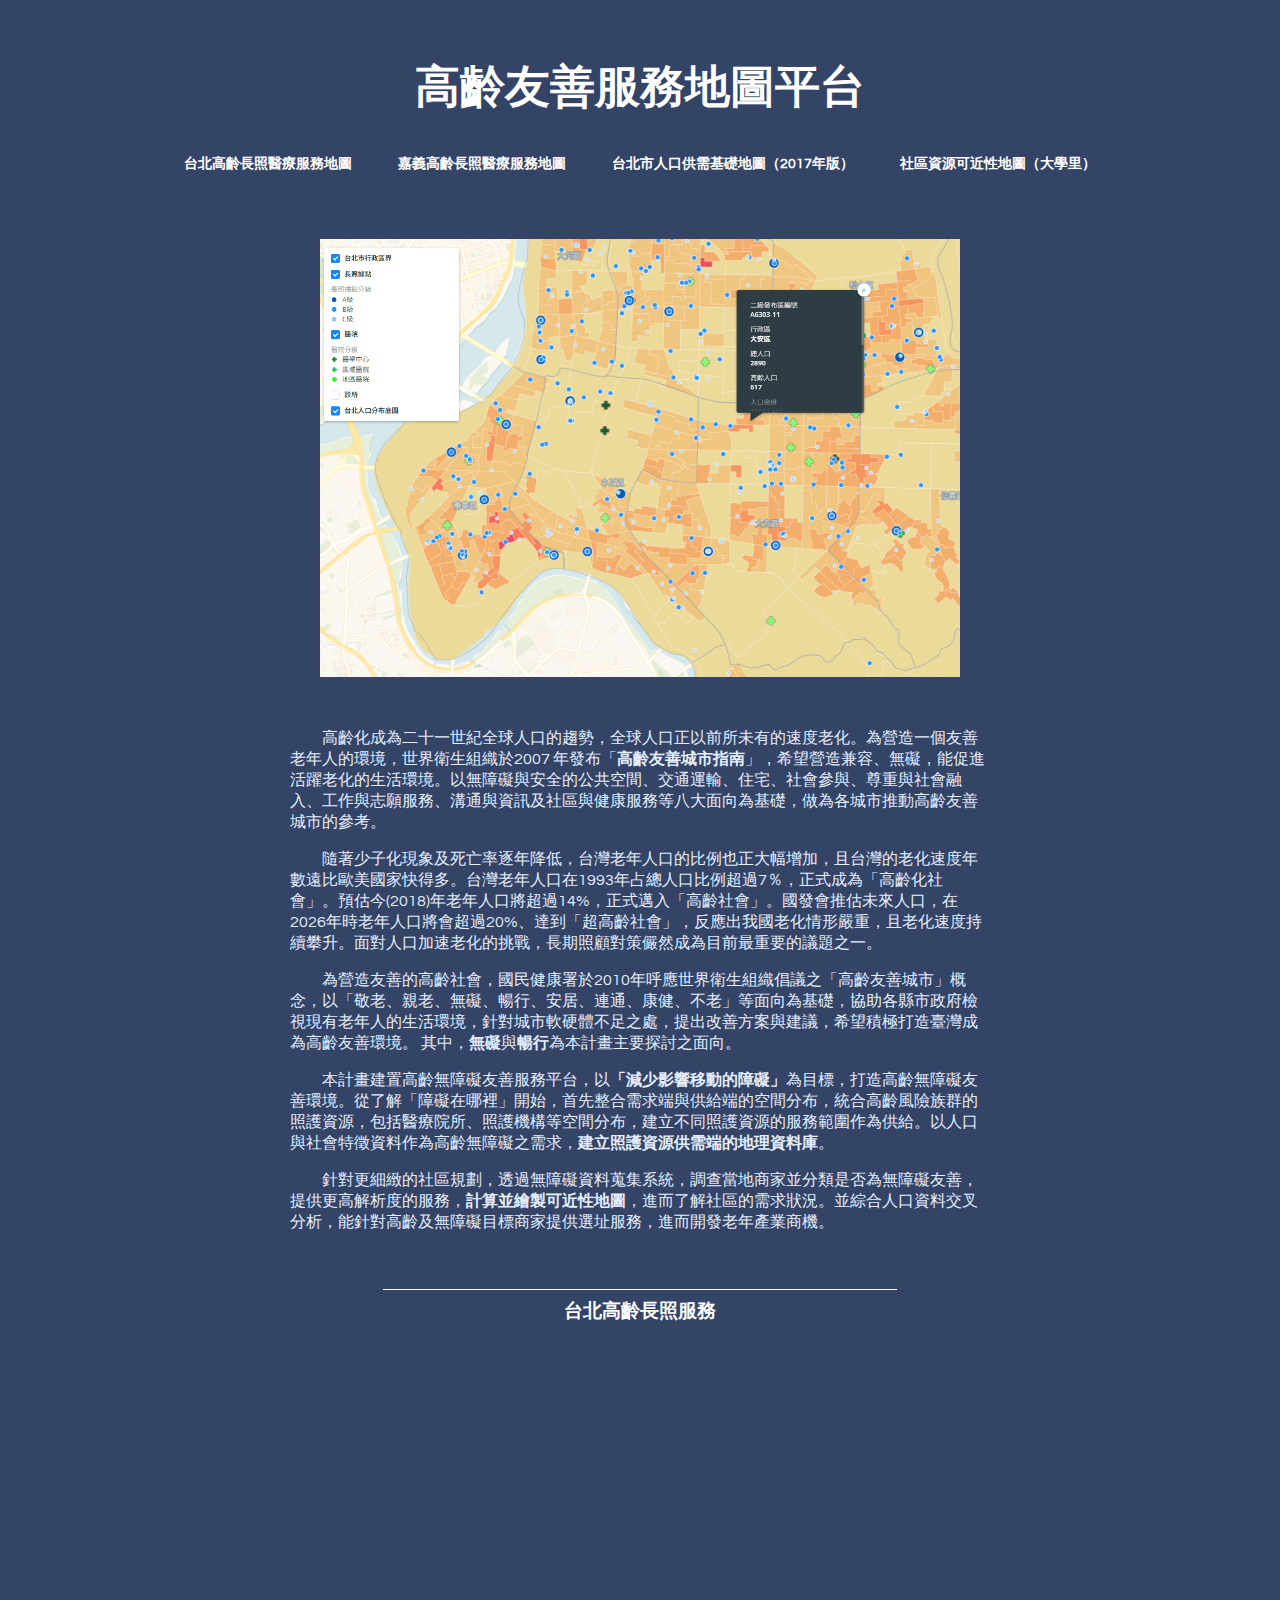
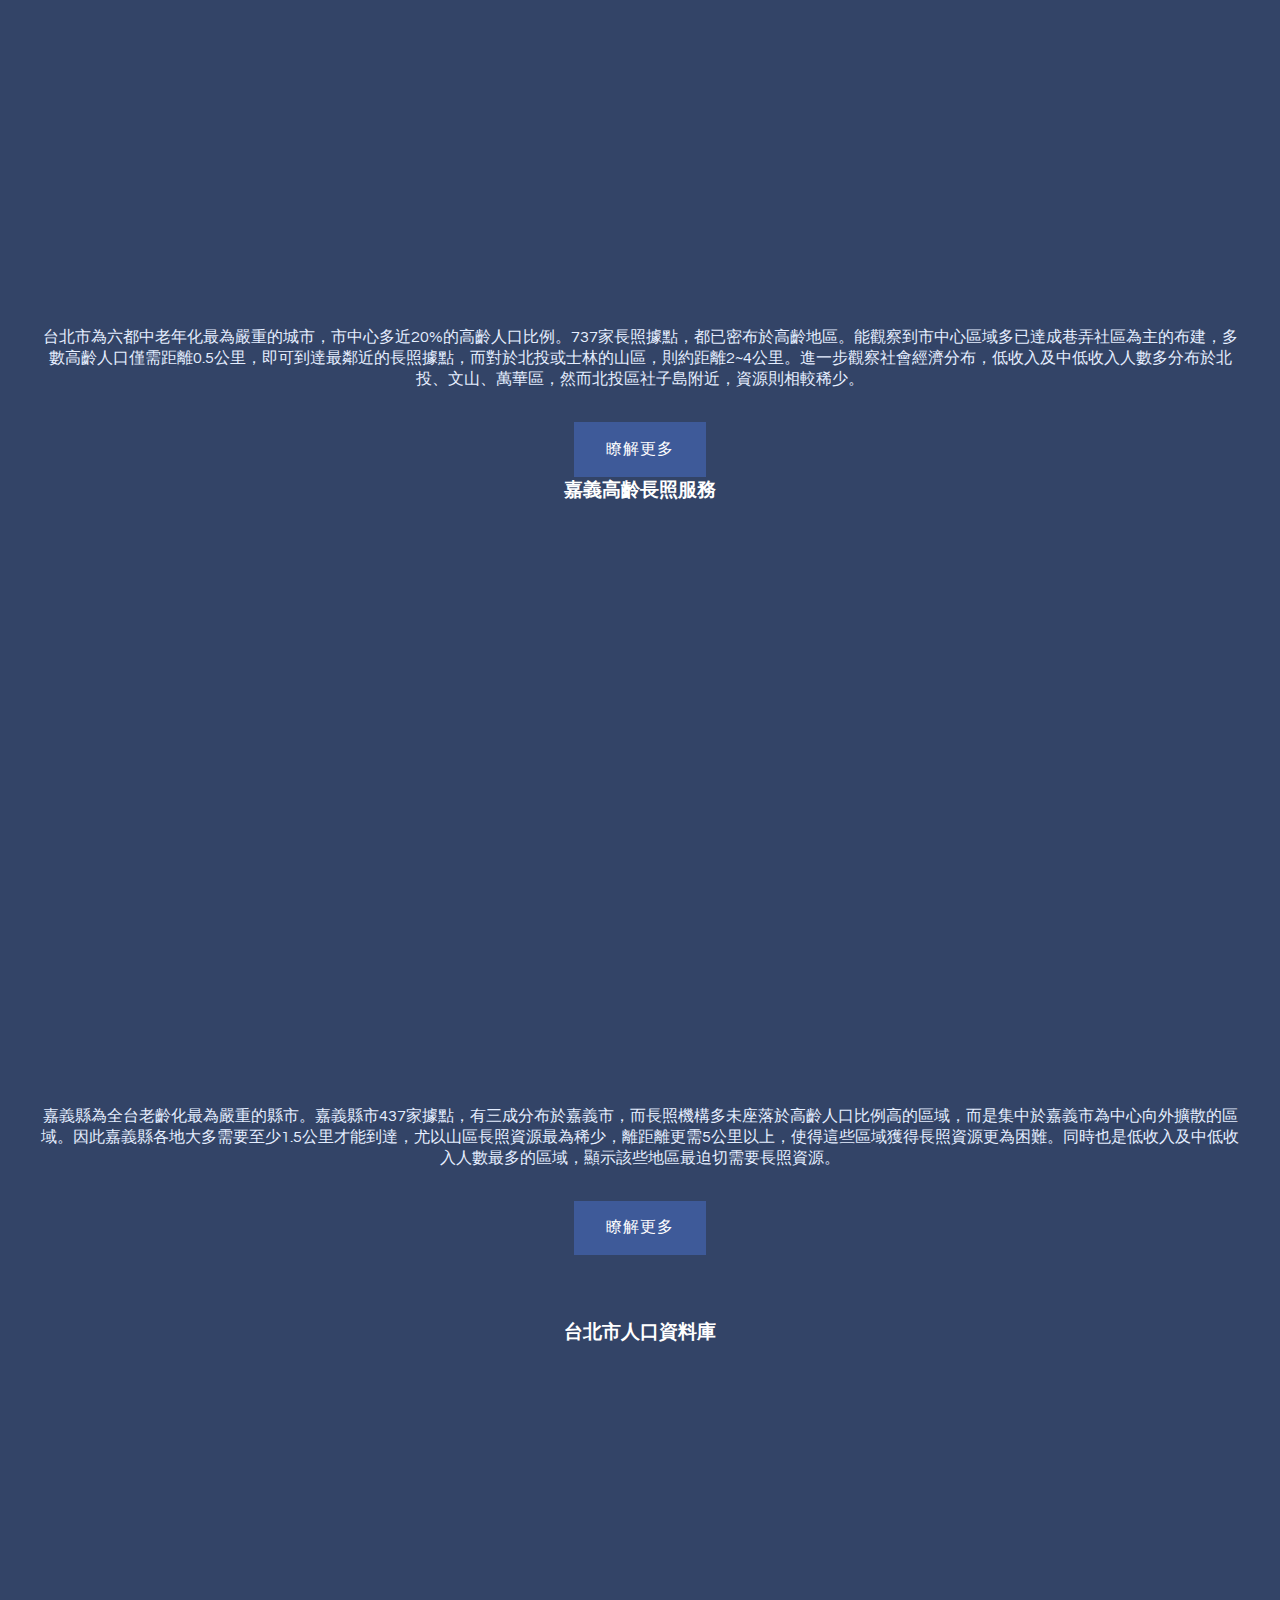
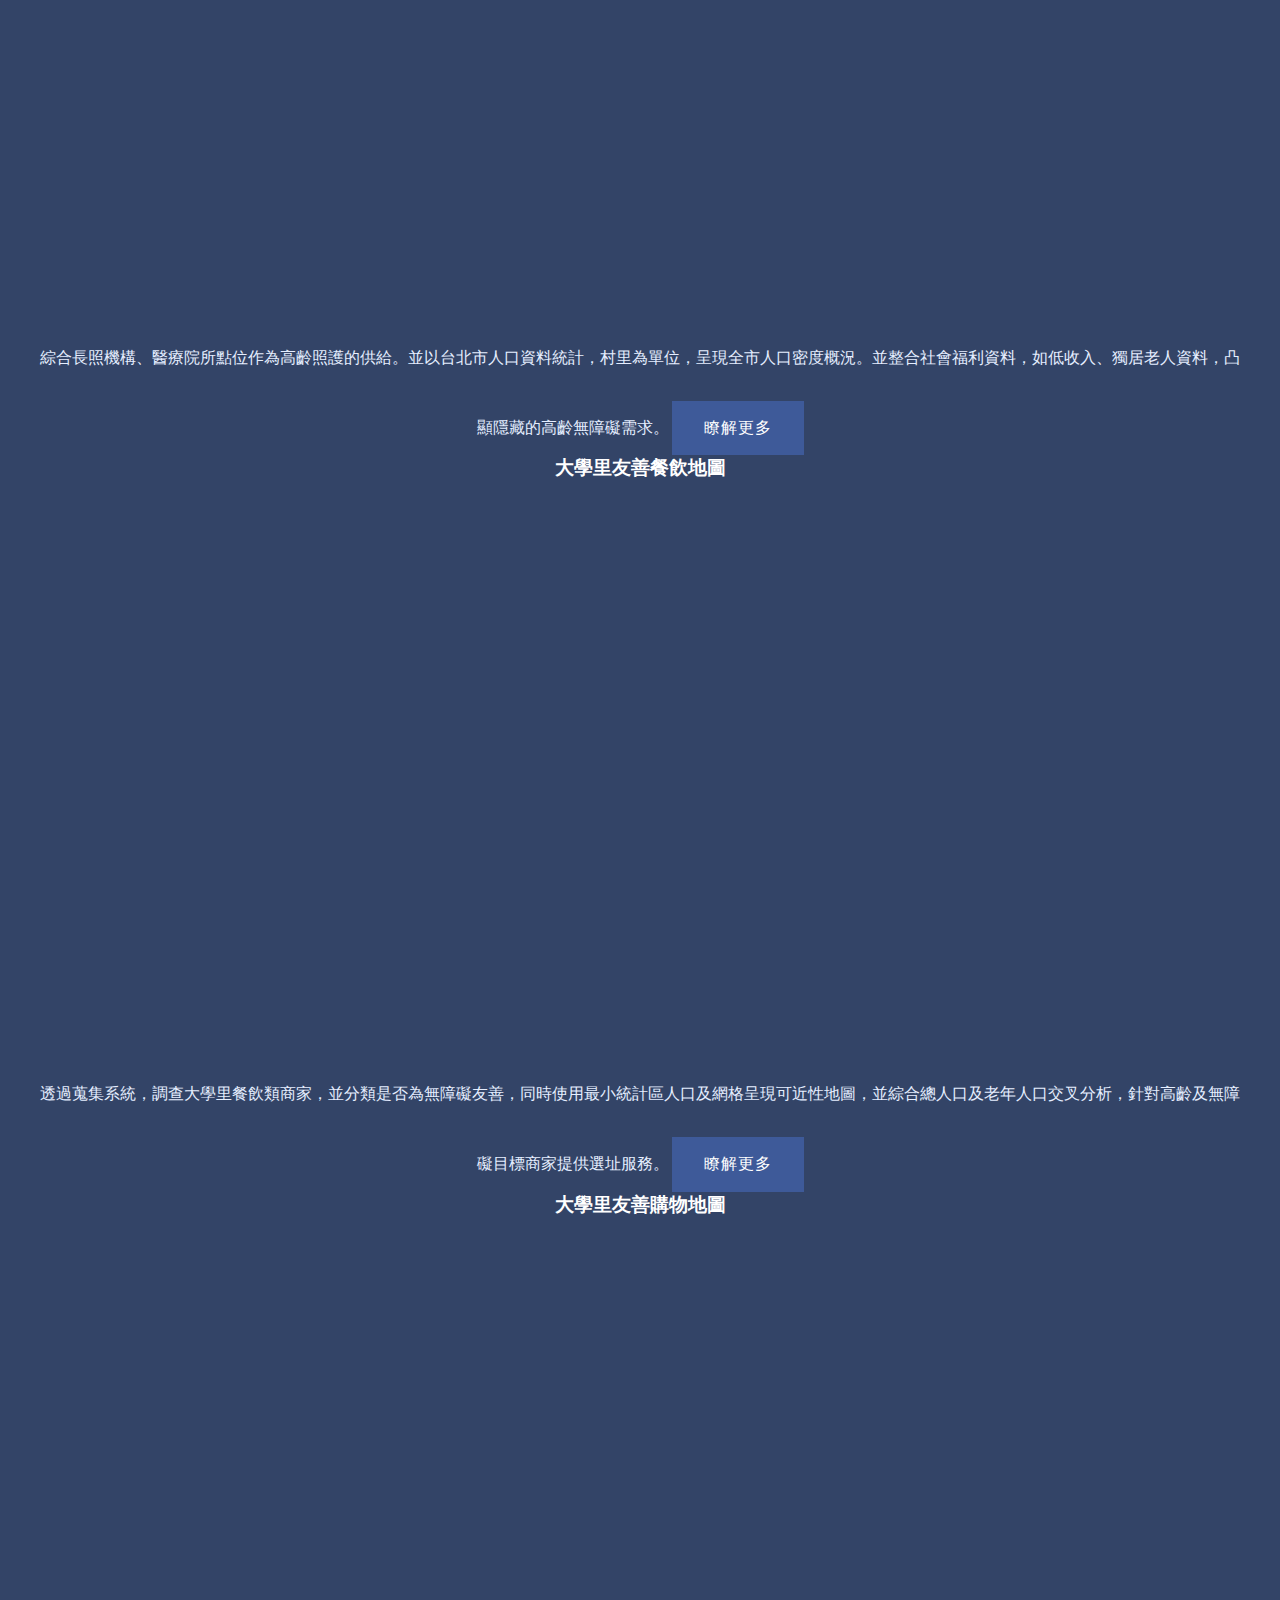
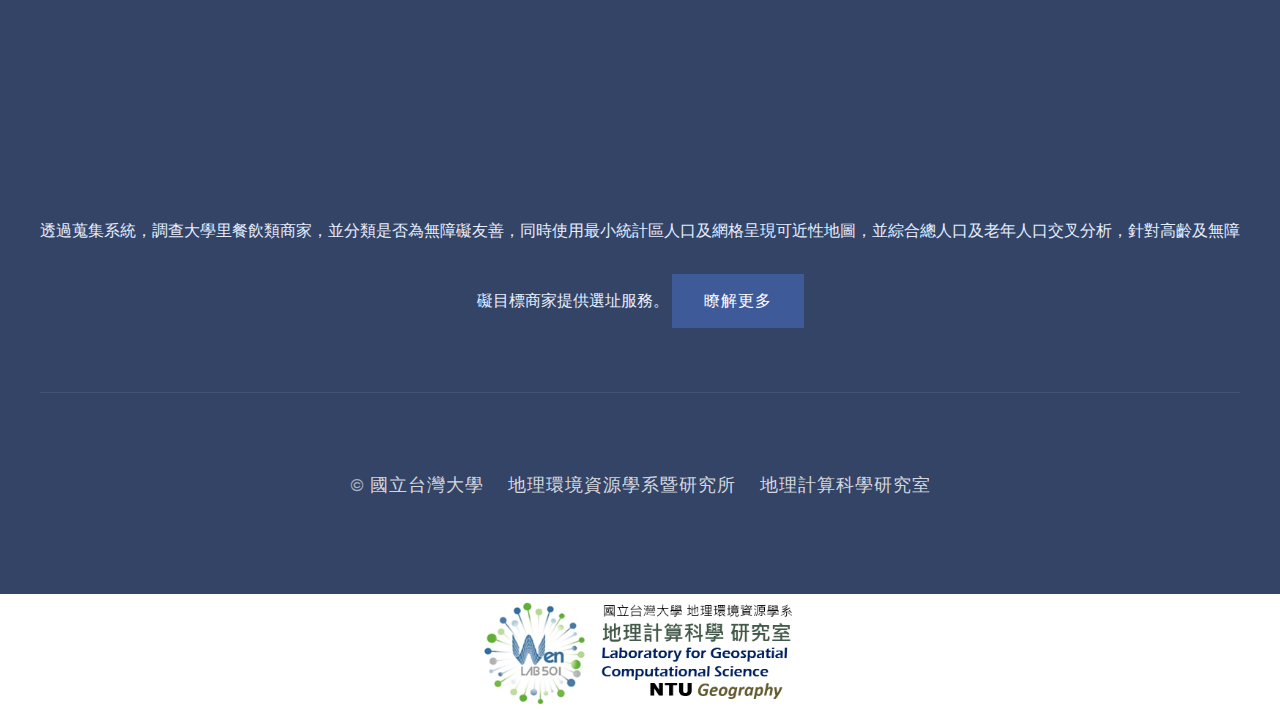
<file: index.html>
<!DOCTYPE html PUBLIC "-//W3C//DTD XHTML 1.0 Strict//EN" "http://www.w3.org/TR/xhtml1/DTD/xhtml1-strict.dtd">
<!--
Design by TEMPLATED
http://templated.co
Released for free under the Creative Commons Attribution License

Name       : EarthyBlue 
Description: A two-column, fixed-width design with dark color scheme.
Version    : 1.0
Released   : 20140215

-->
<html xmlns="http://www.w3.org/1999/xhtml">
<head>
<meta http-equiv="Content-Type" content="text/html; charset=utf-8" />
<title>高齡友善服務地圖平台</title>
<meta name="keywords" content="" />
<meta name="description" content="" />
<link href="https://cdn.jsdelivr.net/npm/bootstrap@5.1.0/dist/css/bootstrap.min.css" rel="stylesheet" integrity="sha384-KyZXEAg3QhqLMpG8r+8fhAXLRk2vvoC2f3B09zVXn8CA5QIVfZOJ3BCsw2P0p/We" crossorigin="anonymous">
<link href="http://fonts.googleapis.com/css?family=Source+Sans+Pro:200,300,400,600,700,900|Quicksand:400,700|Questrial" rel="stylesheet" />
<link href="css/default.css" rel="stylesheet" type="text/css" media="all" />
<link href="css/fonts.css" rel="stylesheet" type="text/css" media="all" />
</head>

<body>
<div id="header-wrapper">
	<div id="header" class="container">
		<div id="logo">
			<h1><a href="#"><B>高齡友善服務地圖平台</B></a></h1>
			<div id="menu">
				<ul>
					<li><a href="TP2021.html">台北高齡長照醫療服務地圖</a></li>
					<li><a href="CY2021.html">嘉義高齡長照醫療服務地圖</a></li>
					<li><a href="TP2017.html">台北市人口供需基礎地圖（2017年版）</a></li>
					<li><a href="DXL.html">社區資源可近性地圖（大學里）</a></li>
				</ul>
			</div>
		</div>
	</div>
</div>


<div align="center"><img src="css/HOME.PNG" width="50%" alt="" /></div>
<div id="page-wrapper">
	<div id="welcome2" class="container">

　　高齡化成為二十一世紀全球人口的趨勢，全球人口正以前所未有的速度老化。為營造一個友善老年人的環境，世界衛生組織於2007 年發布「<B>高齡友善城市指南</B>」，希望營造兼容、無礙，能促進活躍老化的生活環境。以無障礙與安全的公共空間、交通運輸、住宅、社會參與、尊重與社會融入、工作與志願服務、溝通與資訊及社區與健康服務等八大面向為基礎，做為各城市推動高齡友善城市的參考。<br><br>

　　隨著少子化現象及死亡率逐年降低，台灣老年人口的比例也正大幅增加，且台灣的老化速度年數遠比歐美國家快得多。台灣老年人口在1993年占總人口比例超過7％，正式成為「高齡化社會」。預估今(2018)年老年人口將超過14%，正式邁入「高齡社會」。國發會推估未來人口，在2026年時老年人口將會超過20%、達到「超高齡社會」，反應出我國老化情形嚴重，且老化速度持續攀升。面對人口加速老化的挑戰，長期照顧對策儼然成為目前最重要的議題之一。<br><br>

　　為營造友善的高齡社會，國民健康署於2010年呼應世界衛生組織倡議之「高齡友善城市」概念，以「敬老、親老、無礙、暢行、安居、連通、康健、不老」等面向為基礎，協助各縣市政府檢視現有老年人的生活環境，針對城市軟硬體不足之處，提出改善方案與建議，希望積極打造臺灣成為高齡友善環境。 其中，<B>無礙</B>與<B>暢行</B>為本計畫主要探討之面向。<br><br>

　　本計畫建置高齡無障礙友善服務平台，以<B>「減少影響移動的障礙」</B>為目標，打造高齡無障礙友善環境。從了解「障礙在哪裡」開始，首先整合需求端與供給端的空間分布，統合高齡風險族群的照護資源，包括醫療院所、照護機構等空間分布，建立不同照護資源的服務範圍作為供給。以人口與社會特徵資料作為高齡無障礙之需求，<B>建立照護資源供需端的地理資料庫</B>。<br><br>

　　針對更細緻的社區規劃，透過無障礙資料蒐集系統，調查當地商家並分類是否為無障礙友善，提供更高解析度的服務，<B>計算並繪製可近性地圖</B>，進而了解社區的需求狀況。並綜合人口資料交叉分析，能針對高齡及無障礙目標商家提供選址服務，進而開發老年產業商機。

	</div>
</div>

<br><br><br>
<hr color="#FFFFFF" size="1" width="40%">

<div class="wrapper">
<div class="container"  align="center">
  <div class="row">
    <div class="col-sm">
		<h3><B>台北高齡長照服務</B></h3>
		<iframe width="100%" height="600" frameborder="0" src="https://angus0822.carto.com/builder/d5b61c32-2c49-40fc-8c5b-537851cb9658/embed" allowfullscreen webkitallowfullscreen mozallowfullscreen oallowfullscreen msallowfullscreen></iframe>
		台北市為六都中老年化最為嚴重的城市，市中心多近20%的高齡人口比例。737家長照據點，都已密布於高齡地區。能觀察到市中心區域多已達成巷弄社區為主的布建，多數高齡人口僅需距離0.5公里，即可到達最鄰近的長照據點，而對於北投或士林的山區，則約距離2~4公里。進一步觀察社會經濟分布，低收入及中低收入人數多分布於北投、文山、萬華區，然而北投區社子島附近，資源則相較稀少。<br>
		<a href="TP2021.html" class="button">瞭解更多</a>
    </div>
    <div class="col-sm">
        <h3><B>嘉義高齡長照服務</B></h3>
		<iframe width="100%" height="600" frameborder="0" src="https://angus0822.carto.com/builder/23bab5e2-5bbe-4d67-833e-4e345e063c45/embed" allowfullscreen webkitallowfullscreen mozallowfullscreen oallowfullscreen msallowfullscreen></iframe>
		嘉義縣為全台老齡化最為嚴重的縣市。嘉義縣市437家據點，有三成分布於嘉義市，而長照機構多未座落於高齡人口比例高的區域，而是集中於嘉義市為中心向外擴散的區域。因此嘉義縣各地大多需要至少1.5公里才能到達，尤以山區長照資源最為稀少，離距離更需5公里以上，使得這些區域獲得長照資源更為困難。同時也是低收入及中低收入人數最多的區域，顯示該些地區最迫切需要長照資源。<br>
		<a href="CY2021.html" class="button">瞭解更多</a>
    </div>
  </div>
</div>
</div>

<br><br><br>

<div class="wrapper">
<div class="container"  align="center">
  <div class="row">
    <div class="col-sm">
		<h3><B>台北市人口資料庫</B></h3>
		<iframe width="100%" height="600" frameborder="0" src="https://angus0822.carto.com/builder/013e1929-11a4-4e9f-b32c-f2d62fd1ce2f/embed" allowfullscreen webkitallowfullscreen mozallowfullscreen oallowfullscreen msallowfullscreen></iframe>
		綜合長照機構、醫療院所點位作為高齡照護的供給。並以台北市人口資料統計，村里為單位，呈現全市人口密度概況。並整合社會福利資料，如低收入、獨居老人資料，凸顯隱藏的高齡無障礙需求。
		<a href="TP2017.html" class="button">瞭解更多</a>
    </div>
    <div class="col-sm">
		<h3><B>大學里友善餐飲地圖</B></h3>
		<iframe width="100%" height="600" frameborder="0" src="https://angus0822.carto.com/builder/e1c06230-2e04-41b9-8405-f54e467ad525/embed" allowfullscreen webkitallowfullscreen mozallowfullscreen oallowfullscreen msallowfullscreen></iframe>
		透過蒐集系統，調查大學里餐飲類商家，並分類是否為無障礙友善，同時使用最小統計區人口及網格呈現可近性地圖，並綜合總人口及老年人口交叉分析，針對高齡及無障礙目標商家提供選址服務。
		<a href="DXL.html" class="button">瞭解更多</a>
    </div>
	<div class="col-sm">
		<h3><B>大學里友善購物地圖</B></h3>
		<iframe width="100%" height="600" frameborder="0" src="https://angus0822.carto.com/builder/04471606-3e0c-4656-8f1a-d4b3b731c12c/embed" allowfullscreen webkitallowfullscreen mozallowfullscreen oallowfullscreen msallowfullscreen></iframe>
		透過蒐集系統，調查大學里餐飲類商家，並分類是否為無障礙友善，同時使用最小統計區人口及網格呈現可近性地圖，並綜合總人口及老年人口交叉分析，針對高齡及無障礙目標商家提供選址服務。
		<a href="DXL.html" class="button">瞭解更多</a>

    </div>
  </div>
</div>
</div>


<br><br><br>






<div id="copyright" class="container">
	<p><font size="4">&copy; <a href="http://www.ntu.edu.tw/">國立台灣大學　</a> <a href="http://www.geog.ntu.edu.tw/index.php/tw/">地理環境資源學系暨研究所　</a> <a href="http://wenlab.geog.ntu.edu.tw">地理計算科學研究室</font></a></p>
</div>


<div id="homeFoot" style="background:#FFFFFF" align="center">
   <a href="https://wenlab501.github.io/"><img src="css/wen.PNG" width="25%" alt="" / ></a>
</div>

</body>
</html>
</file>
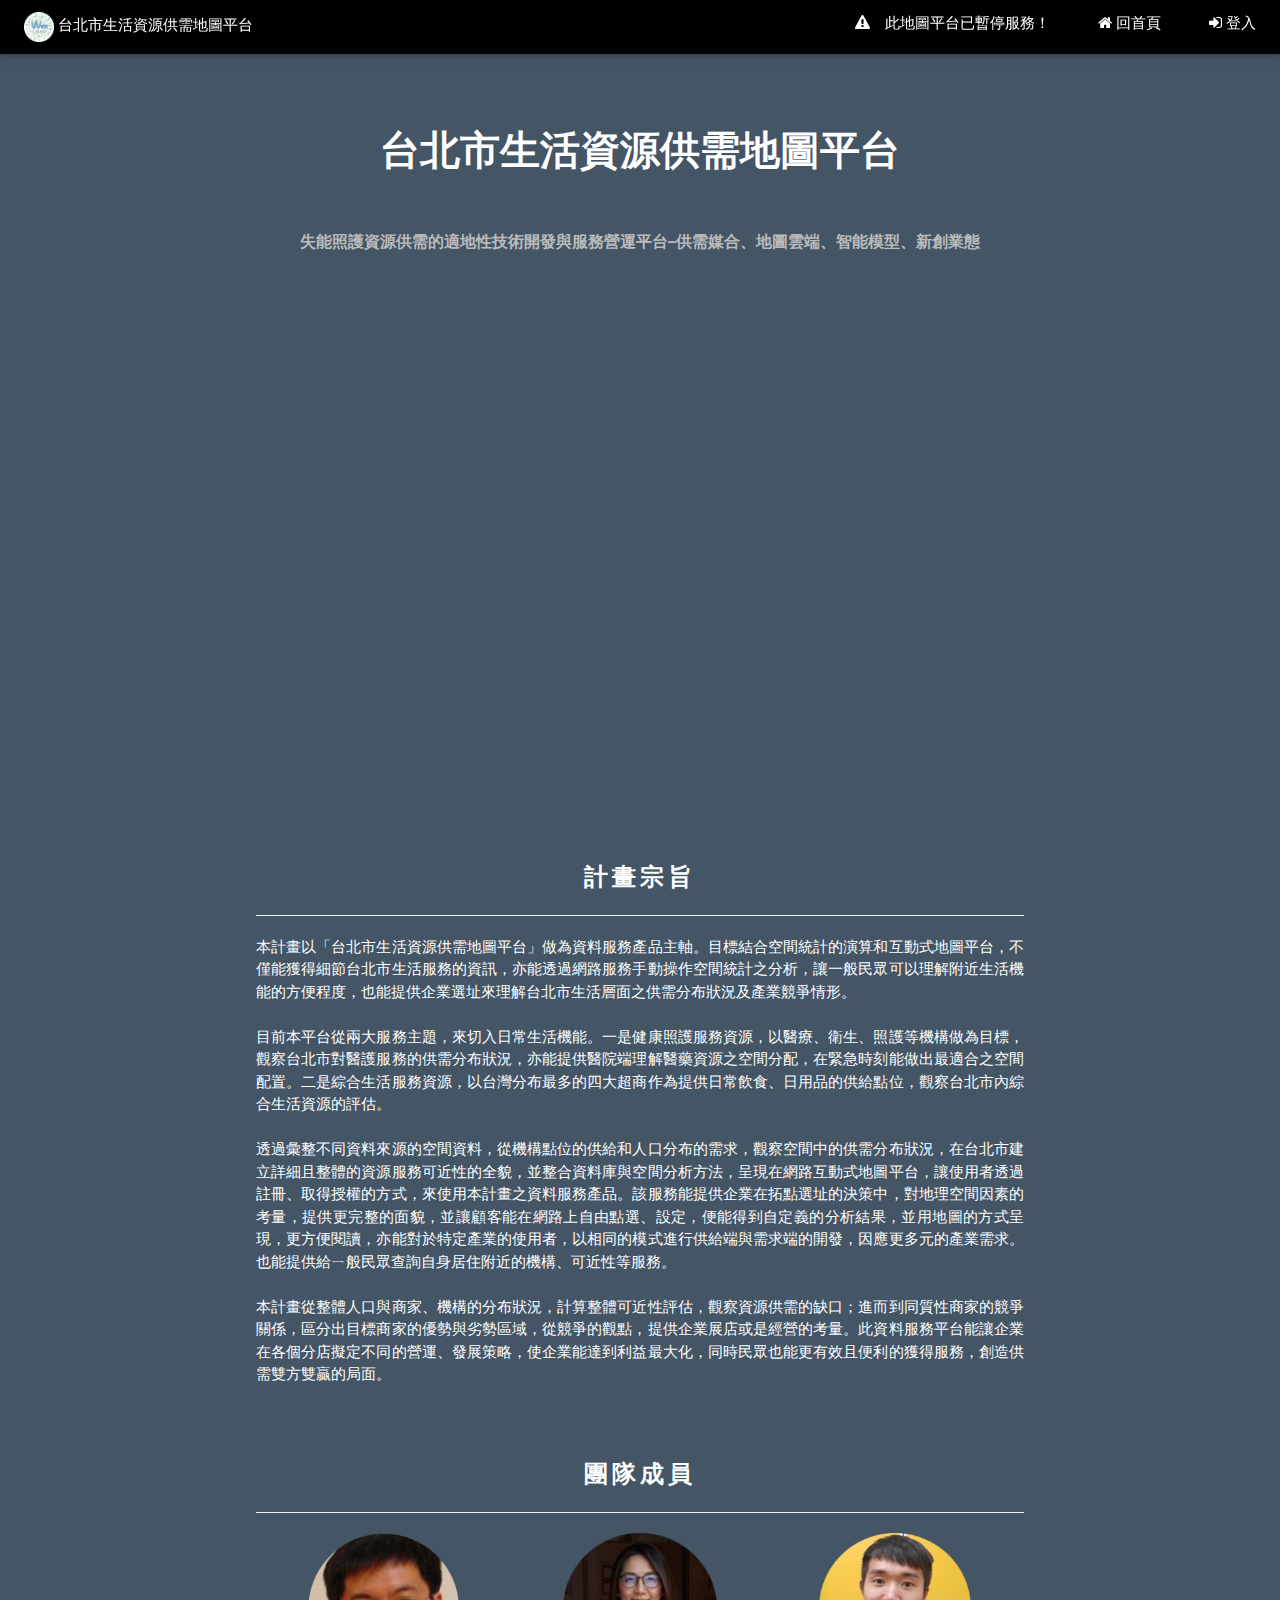
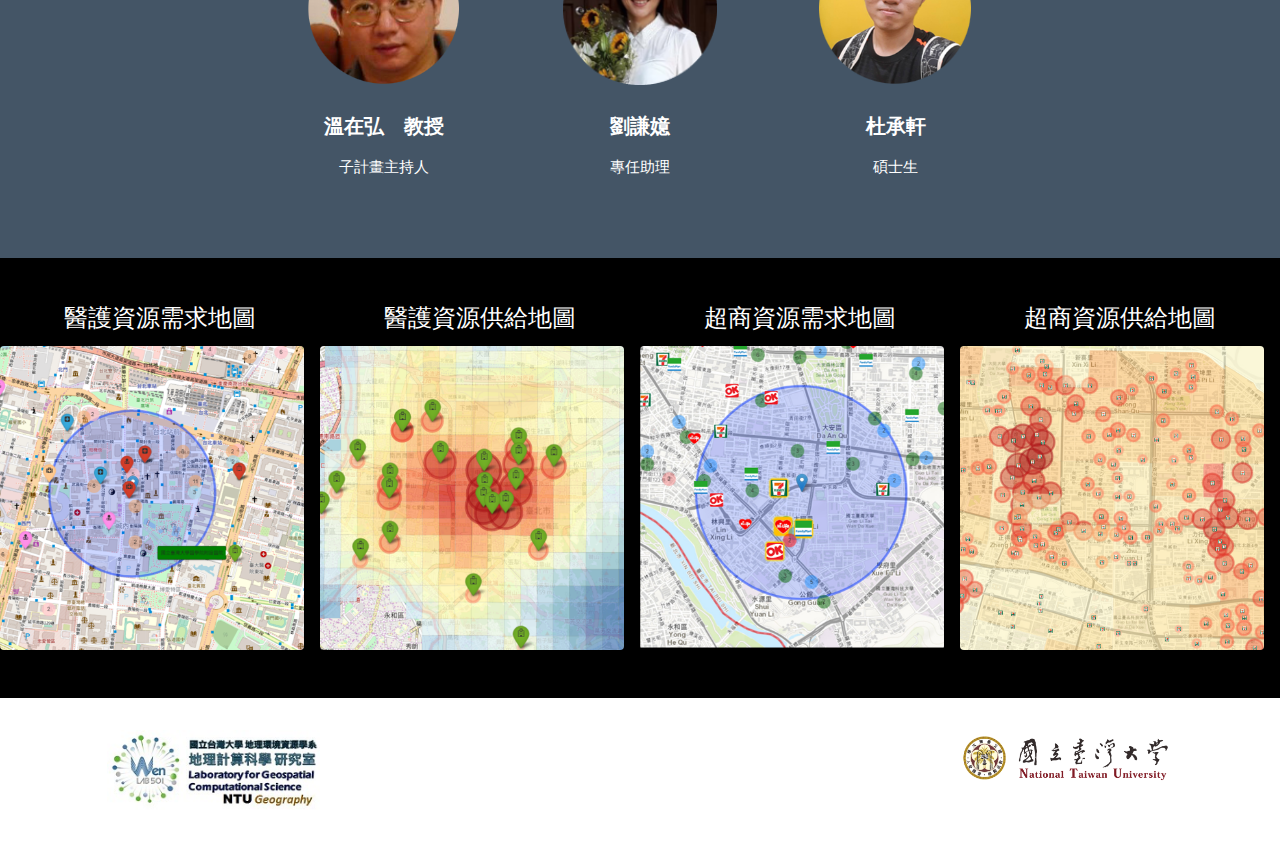
<file: taipei/index.html>
<!DOCTYPE html>
<html lang="en">
<title>台北市生活資源供需地圖平台</title>
<meta charset="UTF-8">
<meta name="viewport" content="width=device-width, initial-scale=1">
<link rel="stylesheet" href="https://www.w3schools.com/w3css/4/w3.css">
<link rel="stylesheet" href="https://fonts.googleapis.com/css?family=Lato">
<link rel="stylesheet" href="https://cdnjs.cloudflare.com/ajax/libs/font-awesome/4.7.0/css/font-awesome.min.css">
<style>
*{font-family: Microsoft JhengHei,sans-serif,serif,monospace,system-ui;}
</style>
<body>

<div class="w3-top">
  <div class="w3-bar w3-black w3-card">
	<a class="w3-padding-large w3-hide-small w3-left action-button shiny-bound-input" style="font-family: Microsoft JhengHei"><img src="wenlab Logo2.png" style="height:30px"> 台北市生活資源供需地圖平台</i></a>
	<a class="w3-padding-large w3-hover-red w3-hide-small w3-right action-button shiny-bound-input" id="IN" style="font-family: Microsoft JhengHei"><i class="fa fa-sign-in"> 登入</i></a>
	<a class="w3-padding-large w3-hover-red w3-hide-small w3-right action-button shiny-bound-input" id="HOME" style="font-family: Microsoft JhengHei"><i class="fa fa-home"> 回首頁</i></a>
  <a class="w3-padding-large w3-hover-red w3-hide-small w3-right action-button shiny-bound-input" style="font-family: Microsoft JhengHei"><i class="fa fa-warning">　此地圖平台已暫停服務！</i></a>
</div>
</div>

<div class="w3-content" style="max-width:5000px;margin-top:46px;background:	#445566;color:white">

  <!-- The Band Section -->

    <div class="w3-container w3-content w3-center w3-padding-64" style="max-width:800px;font-family: Microsoft JhengHei" id="band">
	    <h1 style="text-align:center;font-family: Microsoft JhengHei;font-size:40px"><B>台北市生活資源供需地圖平台</B></h1><br/>
		<p style="text-align:center;font-family: Microsoft JhengHei;color:#BBBBBB;font-size:16px"><B>失能照護資源供需的適地性技術開發與服務營運平台–供需媒合、地圖雲端、智能模型、新創業態</B></p>
		<br/>
    <iframe width="800" height="550" src="https://www.youtube.com/embed/DxzyoYPmi8o" title="YouTube video player" frameborder="0" allow="accelerometer; autoplay; clipboard-write; encrypted-media; gyroscope; picture-in-picture" allowfullscreen></iframe>
		<br/>
		<h3 class="w3-wide" style="text-align:center;font-family: Microsoft JhengHei"><B>計畫宗旨</B></h3>
		<hr/>
		<p class="w3-justify">
			本計畫以「台北市生活資源供需地圖平台」做為資料服務產品主軸。目標結合空間統計的演算和互動式地圖平台，不僅能獲得細節台北市生活服務的資訊，亦能透過網路服務手動操作空間統計之分析，讓一般民眾可以理解附近生活機能的方便程度，也能提供企業選址來理解台北市生活層面之供需分布狀況及產業競爭情形。
			<br/><br/>
			目前本平台從兩大服務主題，來切入日常生活機能。一是健康照護服務資源，以醫療、衛生、照護等機構做為目標，觀察台北市對醫護服務的供需分布狀況，亦能提供醫院端理解醫藥資源之空間分配，在緊急時刻能做出最適合之空間配置。二是綜合生活服務資源，以台灣分布最多的四大超商作為提供日常飲食、日用品的供給點位，觀察台北市內綜合生活資源的評估。
			<br/><br/>
			透過彙整不同資料來源的空間資料，從機構點位的供給和人口分布的需求，觀察空間中的供需分布狀況，在台北市建立詳細且整體的資源服務可近性的全貌，並整合資料庫與空間分析方法，呈現在網路互動式地圖平台，讓使用者透過註冊、取得授權的方式，來使用本計畫之資料服務產品。該服務能提供企業在拓點選址的決策中，對地理空間因素的考量，提供更完整的面貌，並讓顧客能在網路上自由點選、設定，便能得到自定義的分析結果，並用地圖的方式呈現，更方便閱讀，亦能對於特定產業的使用者，以相同的模式進行供給端與需求端的開發，因應更多元的產業需求。也能提供給ㄧ般民眾查詢自身居住附近的機構、可近性等服務。
			<br/><br/>
			本計畫從整體人口與商家、機構的分布狀況，計算整體可近性評估，觀察資源供需的缺口；進而到同質性商家的競爭關係，區分出目標商家的優勢與劣勢區域，從競爭的觀點，提供企業展店或是經營的考量。此資料服務平台能讓企業在各個分店擬定不同的營運、發展策略，使企業能達到利益最大化，同時民眾也能更有效且便利的獲得服務，創造供需雙方雙贏的局面。
		</p>
		<br/><br/>
		<h3 class="w3-wide" style="text-align:center;font-family: Microsoft JhengHei"><B>團隊成員</B></h3>
		<hr/>

		  <div class="w3-third">
			<a href="http://homepage.ntu.edu.tw/~wenthung/"><img src="member_wen.png" class="w3-round w3-margin-bottom" style="width:60%"></a>
			<h4 style="text-align:center;font-family: Microsoft JhengHei"><B>溫在弘　教授</B></h4>
			<p style="text-align:center;font-family: Microsoft JhengHei">子計畫主持人</p>
		  </div>
		  <div class="w3-third">
			<img src="member_liu.png" class="w3-round w3-margin-bottom" style="width:60%">
			<h4 style="text-align:center;font-family: Microsoft JhengHei"><B>劉謙嬑</B></h4>
			<p style="text-align:center;font-family: Microsoft JhengHei">專任助理</p>
		  </div>
		  <div class="w3-third">
			<img src="member_tu.png" class="w3-round w3-margin-bottom" style="width:60%">
			<h4 style="text-align:center;font-family: Microsoft JhengHei"><B>杜承軒</B></h4>
			<p style="text-align:center;font-family: Microsoft JhengHei">碩士生</p>
		  </div>


	</div>
</div>

<div class="w3-black" id="tour">

  <div class="w3-row w3-padding-32">
    <div class="w3-quarter">
    <h3 style="text-align:center;font-family: Microsoft JhengHei">醫護資源需求地圖</h3>
    <img src="CD.png" class="w3-round w3-margin-bottom" style="width:95%">
    </div>
    <div class="w3-quarter">
    <h3 style="text-align:center;font-family: Microsoft JhengHei">醫護資源供給地圖</h3>
    <img src="CS.png" class="w3-round w3-margin-bottom" style="width:95%">
    </div>
    <div class="w3-quarter">
    <h3 style="text-align:center;font-family: Microsoft JhengHei">超商資源需求地圖</h3>
    <img src="SD.png" class="w3-round w3-margin-bottom" style="width:95%">
    </div>
    <div class="w3-quarter">
    <h3 style="text-align:center;font-family: Microsoft JhengHei">超商資源供給地圖</h3>
    <img src="SS.png" class="w3-round w3-margin-bottom" style="width:95%">

  </div>
  </div>
</div>

<footer >
<div class="w3-row w3-padding-32" style="text-align:center;">
	<div class="w3-third"><img src="WenlabLogo.jpg" class="w3-round w3-margin-bottom" style="width:50%"></div>
	<div class="w3-third">　</div>
	<div class="w3-third"><img src="NTULogo.png" class="w3-round w3-margin-bottom" style="width:50%"></div>
</div>
</footer>



</body>
</html>
</file>
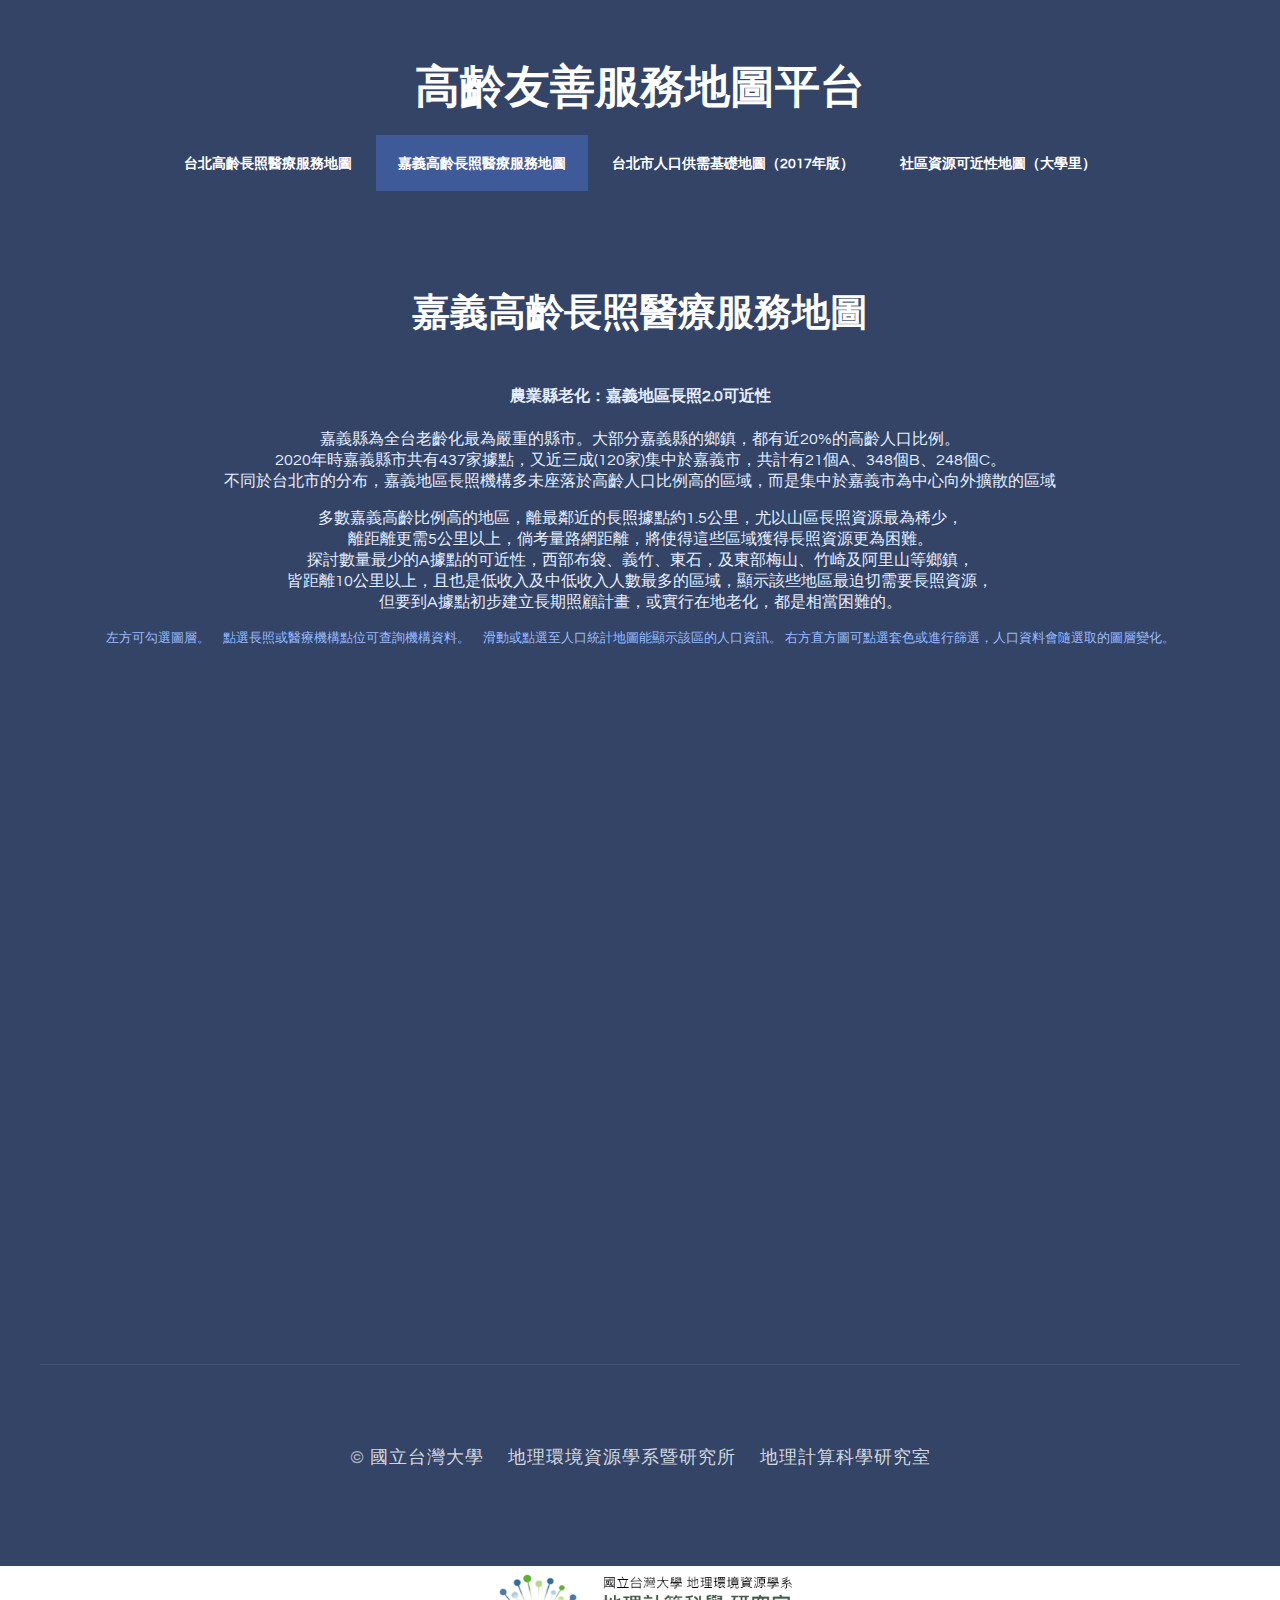
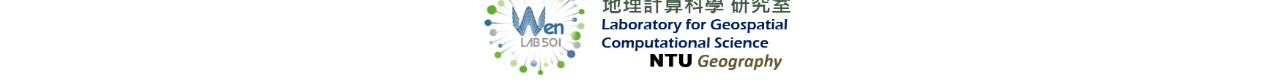
<file: CY2021.html>
<!DOCTYPE html PUBLIC "-//W3C//DTD XHTML 1.0 Strict//EN" "http://www.w3.org/TR/xhtml1/DTD/xhtml1-strict.dtd">
<!--
Design by TEMPLATED
http://templated.co
Released for free under the Creative Commons Attribution License

Name       : EarthyBlue 
Description: A two-column, fixed-width design with dark color scheme.
Version    : 1.0
Released   : 20140215

-->
<html xmlns="http://www.w3.org/1999/xhtml">
<head>
<meta http-equiv="Content-Type" content="text/html; charset=utf-8" />
<title>嘉義高齡長照醫療服務地圖</title>
<meta name="keywords" content="" />
<meta name="description" content="" />
<link href="https://cdn.jsdelivr.net/npm/bootstrap@5.1.0/dist/css/bootstrap.min.css" rel="stylesheet" integrity="sha384-KyZXEAg3QhqLMpG8r+8fhAXLRk2vvoC2f3B09zVXn8CA5QIVfZOJ3BCsw2P0p/We" crossorigin="anonymous">
<link href="http://fonts.googleapis.com/css?family=Source+Sans+Pro:200,300,400,600,700,900|Quicksand:400,700|Questrial" rel="stylesheet" />
<link href="css/default.css" rel="stylesheet" type="text/css" media="all" />
<link href="css/fonts.css" rel="stylesheet" type="text/css" media="all" />
</head>


<div id="header-wrapper">
	<div id="header" class="container">
		<div id="logo">
			<h1><a href="index.html"><B>高齡友善服務地圖平台</B></a></h1>
			<div id="menu">
				<ul>
					<li><a href="TP2021.html">台北高齡長照醫療服務地圖</a></li>
					<li class="active"><a href="CY2021.html">嘉義高齡長照醫療服務地圖</a></li>
					<li><a href="TP2017.html">台北市人口供需基礎地圖（2017年版）</a></li>
					<li><a href="DXL.html">社區資源可近性地圖（大學里）</a></li>
				</ul>
			</div>
		</div>
	</div>
</div>

<div id="page-wrapper">
	<div id="welcome" class="container">
		<div class="title"><h2><B>嘉義高齡長照醫療服務地圖</B></h2></div>
		
		<h4><B>農業縣老化：嘉義地區長照2.0可近性</B></h4>
		
		嘉義縣為全台老齡化最為嚴重的縣市。大部分嘉義縣的鄉鎮，都有近20%的高齡人口比例。<br>
		2020年時嘉義縣市共有437家據點，又近三成(120家)集中於嘉義市，共計有21個A、348個B、248個C。<br>
		不同於台北市的分布，嘉義地區長照機構多未座落於高齡人口比例高的區域，而是集中於嘉義市為中心向外擴散的區域<br>
		<br>
		多數嘉義高齡比例高的地區，離最鄰近的長照據點約1.5公里，尤以山區長照資源最為稀少，<br>
		離距離更需5公里以上，倘考量路網距離，將使得這些區域獲得長照資源更為困難。<br>
		探討數量最少的A據點的可近性，西部布袋、義竹、東石，及東部梅山、竹崎及阿里山等鄉鎮，<br>
		皆距離10公里以上，且也是低收入及中低收入人數最多的區域，顯示該些地區最迫切需要長照資源，<br>
		但要到A據點初步建立長期照顧計畫，或實行在地老化，都是相當困難的。<br>
		<br>

		<font color="#99BBFF" size=2>
		左方可勾選圖層。　點選長照或醫療機構點位可查詢機構資料。　滑動或點選至人口統計地圖能顯示該區的人口資訊。	右方直方圖可點選套色或進行篩選，人口資料會隨選取的圖層變化。
		</font>
		<br><br>
		
	</div>
</div>


<div align="center">
<iframe width="95%" height="650" frameborder="0" src="https://angus0822.carto.com/builder/23bab5e2-5bbe-4d67-833e-4e345e063c45/embed" allowfullscreen webkitallowfullscreen mozallowfullscreen oallowfullscreen msallowfullscreen></iframe>
</div>

<br><br><br>

<div id="copyright" class="container">
	<p><font size="4">&copy; <a href="http://www.ntu.edu.tw/">國立台灣大學　</a> <a href="http://www.geog.ntu.edu.tw/index.php/tw/">地理環境資源學系暨研究所　</a> <a href="http://wenlab.geog.ntu.edu.tw">地理計算科學研究室</font></a></p>
</div>


<div id="homeFoot" style="background:#FFFFFF" align="center">
   <a href="https://wenlab501.github.io/"><img src="css/wen.PNG" width="25%" alt="" / ></a>
</div>

</body>
</html>
</file>
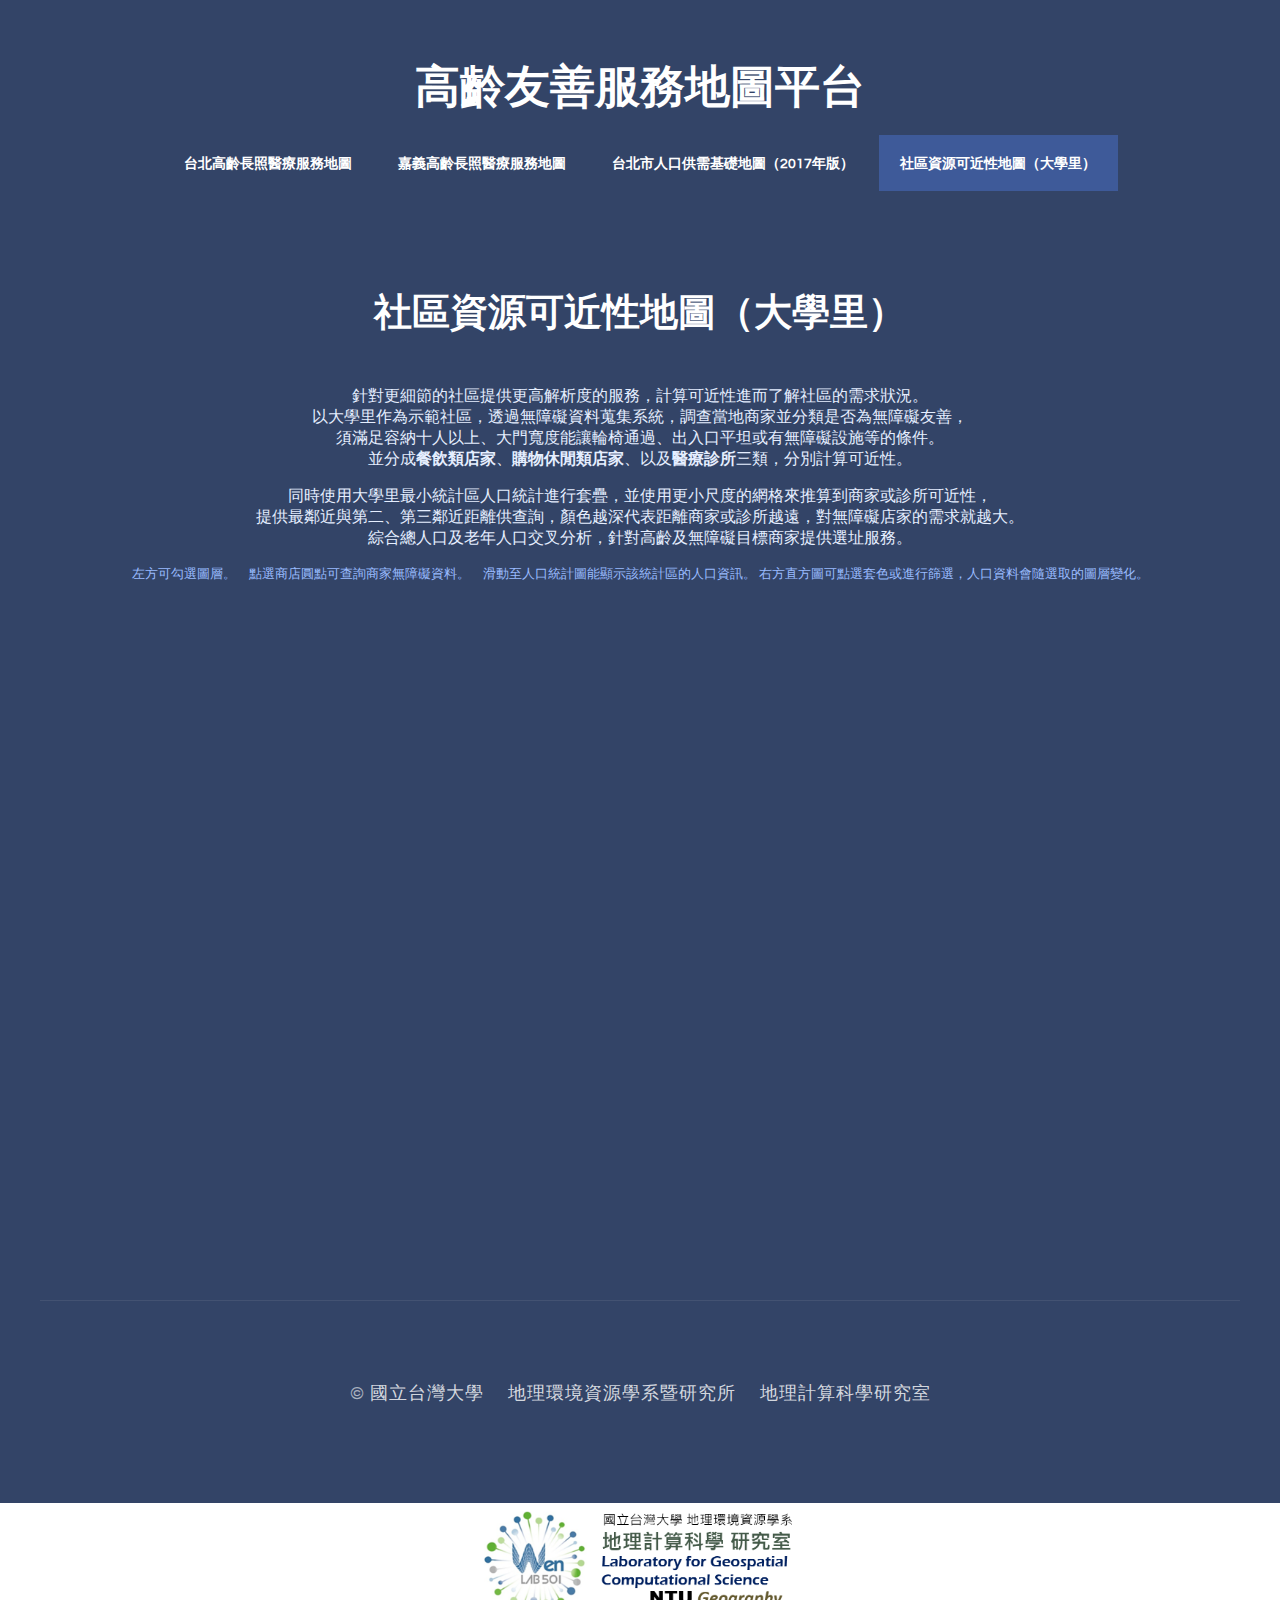
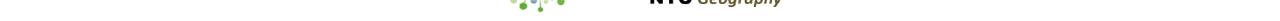
<file: DXL.html>
<!DOCTYPE html PUBLIC "-//W3C//DTD XHTML 1.0 Strict//EN" "http://www.w3.org/TR/xhtml1/DTD/xhtml1-strict.dtd">
<!--
Design by TEMPLATED
http://templated.co
Released for free under the Creative Commons Attribution License

Name       : EarthyBlue 
Description: A two-column, fixed-width design with dark color scheme.
Version    : 1.0
Released   : 20140215

-->
<html xmlns="http://www.w3.org/1999/xhtml">
<head>
<meta http-equiv="Content-Type" content="text/html; charset=utf-8" />
<title>社區資源可近性地圖</title>
<meta name="keywords" content="" />
<meta name="description" content="" />
<link href="https://cdn.jsdelivr.net/npm/bootstrap@5.1.0/dist/css/bootstrap.min.css" rel="stylesheet" integrity="sha384-KyZXEAg3QhqLMpG8r+8fhAXLRk2vvoC2f3B09zVXn8CA5QIVfZOJ3BCsw2P0p/We" crossorigin="anonymous">
<link href="http://fonts.googleapis.com/css?family=Source+Sans+Pro:200,300,400,600,700,900|Quicksand:400,700|Questrial" rel="stylesheet" />
<link href="css/default.css" rel="stylesheet" type="text/css" media="all" />
<link href="css/fonts.css" rel="stylesheet" type="text/css" media="all" />
</head>

<body>
<div id="header-wrapper">
	<div id="header" class="container">
		<div id="logo">
			<h1><a href="index.html"><B>高齡友善服務地圖平台</B></a></h1>
			<div id="menu">
				<ul>
					<li><a href="TP2021.html">台北高齡長照醫療服務地圖</a></li>
					<li><a href="CY2021.html">嘉義高齡長照醫療服務地圖</a></li>
					<li><a href="TP2017.html">台北市人口供需基礎地圖（2017年版）</a></li>
					<li class="active"><a href="DXL.html">社區資源可近性地圖（大學里）</a></li>
				</ul>
			</div>
		</div>
	</div>
</div>

<div id="page-wrapper">
	<div id="welcome" class="container">
		<div class="title"><h2><B>社區資源可近性地圖（大學里）</B></h2></div>
		
		針對更細節的社區提供更高解析度的服務，計算可近性進而了解社區的需求狀況。<br>
		以大學里作為示範社區，透過無障礙資料蒐集系統，調查當地商家並分類是否為無障礙友善，<br>
		須滿足容納十人以上、大門寬度能讓輪椅通過、出入口平坦或有無障礙設施等的條件。<br>
		並分成<B>餐飲類店家</B>、<B>購物休閒類店家</B>、以及<B>醫療診所</B>三類，分別計算可近性。<br><br>
		同時使用大學里最小統計區人口統計進行套疊，並使用更小尺度的網格來推算到商家或診所可近性，<br>
		提供最鄰近與第二、第三鄰近距離供查詢，顏色越深代表距離商家或診所越遠，對無障礙店家的需求就越大。<br>
		綜合總人口及老年人口交叉分析，針對高齡及無障礙目標商家提供選址服務。<br><br>
		
		<font color="#99BBFF" size=2>
		左方可勾選圖層。　點選商店圓點可查詢商家無障礙資料。　滑動至人口統計圖能顯示該統計區的人口資訊。	右方直方圖可點選套色或進行篩選，人口資料會隨選取的圖層變化。
		</font>
		<br><br>

	</div>
</div>

<div align="center">
<iframe width="95%" height="650" frameborder="0" src="https://angus0822.carto.com/builder/b09c0fcb-82af-45fc-b3b9-37ea63d1464a/embed" allowfullscreen webkitallowfullscreen mozallowfullscreen oallowfullscreen msallowfullscreen></iframe>
</div>

<br><br><br>

<div id="copyright" class="container">
	<p><font size="4">&copy; <a href="http://www.ntu.edu.tw/">國立台灣大學　</a> <a href="http://www.geog.ntu.edu.tw/index.php/tw/">地理環境資源學系暨研究所　</a> <a href="http://wenlab.geog.ntu.edu.tw">地理計算科學研究室</font></a></p>
</div>

<div id="homeFoot" style="background:#FFFFFF" align="center">
   <a href="https://wenlab501.github.io/"><img src="css/wen.PNG" width="25%" alt="" / ></a>
</div>

</body>
</html>
</file>
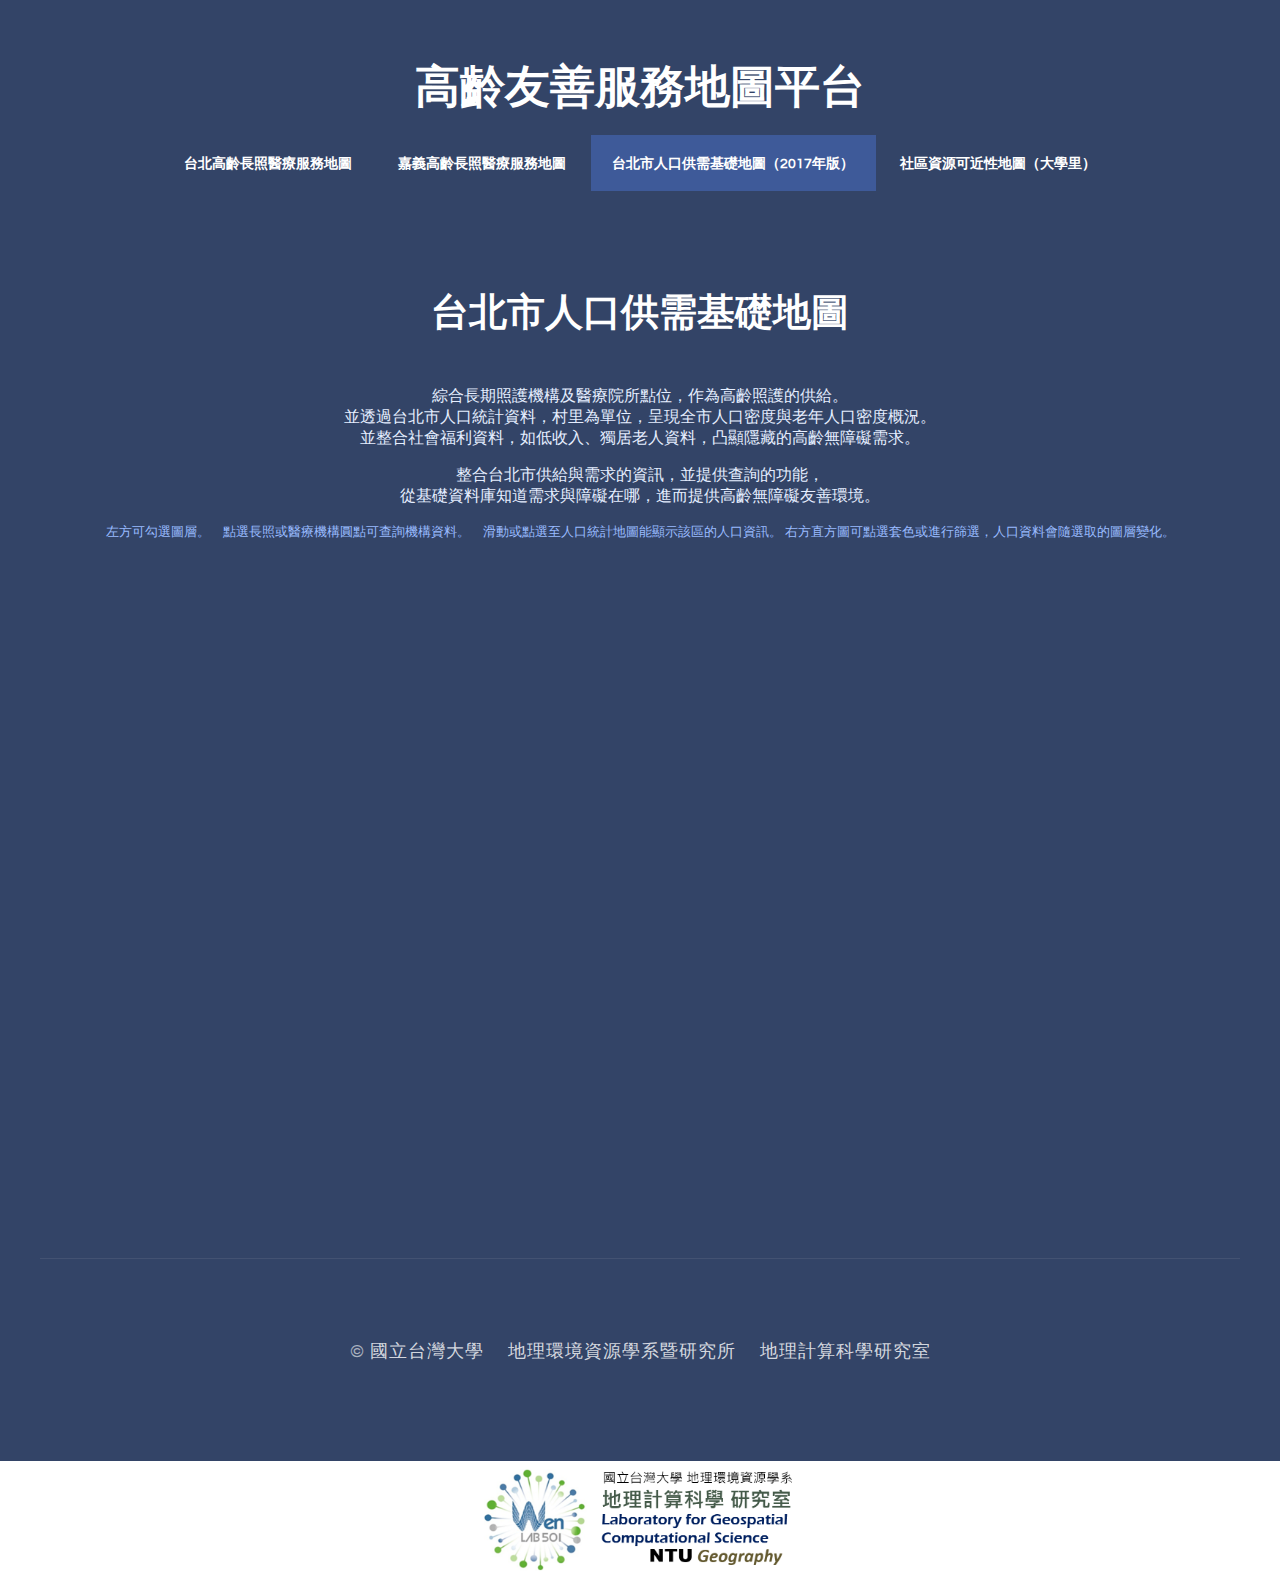
<file: TP2017.html>
<!DOCTYPE html PUBLIC "-//W3C//DTD XHTML 1.0 Strict//EN" "http://www.w3.org/TR/xhtml1/DTD/xhtml1-strict.dtd">
<!--
Design by TEMPLATED
http://templated.co
Released for free under the Creative Commons Attribution License

Name       : EarthyBlue 
Description: A two-column, fixed-width design with dark color scheme.
Version    : 1.0
Released   : 20140215

-->
<html xmlns="http://www.w3.org/1999/xhtml">
<head>
<meta http-equiv="Content-Type" content="text/html; charset=utf-8" />
<title>台北市人口供需基礎地圖</title>
<meta name="keywords" content="" />
<meta name="description" content="" />
<link href="https://cdn.jsdelivr.net/npm/bootstrap@5.1.0/dist/css/bootstrap.min.css" rel="stylesheet" integrity="sha384-KyZXEAg3QhqLMpG8r+8fhAXLRk2vvoC2f3B09zVXn8CA5QIVfZOJ3BCsw2P0p/We" crossorigin="anonymous">
<link href="http://fonts.googleapis.com/css?family=Source+Sans+Pro:200,300,400,600,700,900|Quicksand:400,700|Questrial" rel="stylesheet" />
<link href="css/default.css" rel="stylesheet" type="text/css" media="all" />
<link href="css/fonts.css" rel="stylesheet" type="text/css" media="all" />
</head>


<div id="header-wrapper">
	<div id="header" class="container">
		<div id="logo">
			<h1><a href="index.html"><B>高齡友善服務地圖平台</B></a></h1>
			<div id="menu">
				<ul>
					<li><a href="TP2021.html">台北高齡長照醫療服務地圖</a></li>
					<li><a href="CY2021.html">嘉義高齡長照醫療服務地圖</a></li>
					<li class="active"><a href="TP2017.html">台北市人口供需基礎地圖（2017年版）</a></li>
					<li><a href="DXL.html">社區資源可近性地圖（大學里）</a></li>
				</ul>
			</div>
		</div>
	</div>
</div>

<div id="page-wrapper">
	<div id="welcome" class="container">
		<div class="title"><h2><B>台北市人口供需基礎地圖</B></h2></div>
		
		綜合長期照護機構及醫療院所點位，作為高齡照護的供給。<br>
		並透過台北市人口統計資料，村里為單位，呈現全市人口密度與老年人口密度概況。<br>
		並整合社會福利資料，如低收入、獨居老人資料，凸顯隱藏的高齡無障礙需求。	<br><br>
		整合台北市供給與需求的資訊，並提供查詢的功能，<br>
		從基礎資料庫知道需求與障礙在哪，進而提供高齡無障礙友善環境。<br><br>

		<font color="#99BBFF" size=2>
		左方可勾選圖層。　點選長照或醫療機構圓點可查詢機構資料。　滑動或點選至人口統計地圖能顯示該區的人口資訊。	右方直方圖可點選套色或進行篩選，人口資料會隨選取的圖層變化。
		</font>
		<br><br>
		
	</div>
</div>


<div align="center">
<iframe width="95%" height="650" frameborder="0" src="https://angus0822.carto.com/builder/013e1929-11a4-4e9f-b32c-f2d62fd1ce2f/embed" allowfullscreen webkitallowfullscreen mozallowfullscreen oallowfullscreen msallowfullscreen></iframe>
</div>

<br><br><br>

<div id="copyright" class="container">
	<p><font size="4">&copy; <a href="http://www.ntu.edu.tw/">國立台灣大學　</a> <a href="http://www.geog.ntu.edu.tw/index.php/tw/">地理環境資源學系暨研究所　</a> <a href="http://wenlab.geog.ntu.edu.tw">地理計算科學研究室</font></a></p>
</div>


<div id="homeFoot" style="background:#FFFFFF" align="center">
   <a href="https://wenlab501.github.io/"><img src="css/wen.PNG" width="25%" alt="" / ></a>
</div>

</body>
</html>
</file>
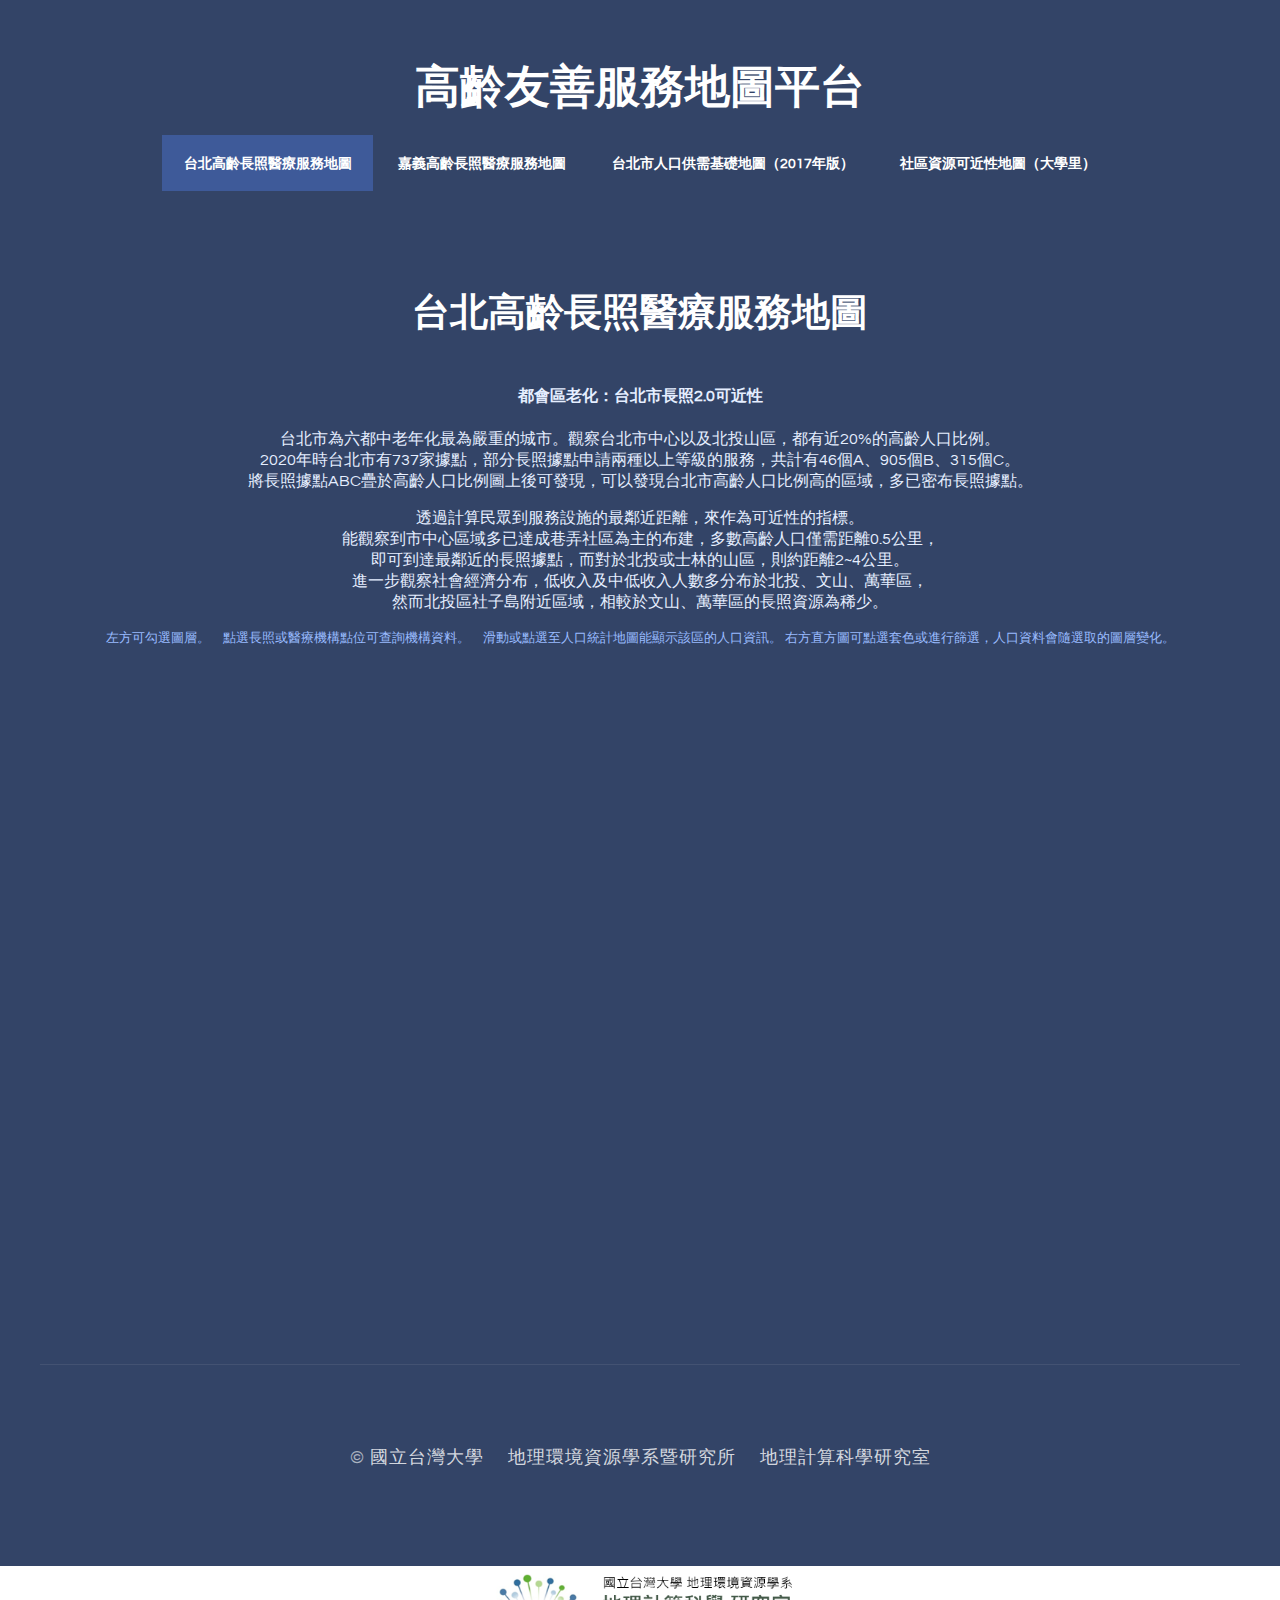
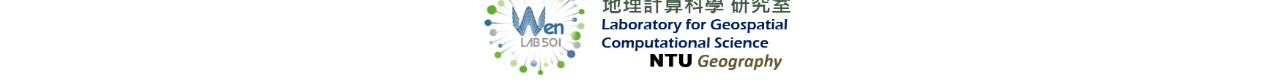
<file: TP2021.html>
<!DOCTYPE html PUBLIC "-//W3C//DTD XHTML 1.0 Strict//EN" "http://www.w3.org/TR/xhtml1/DTD/xhtml1-strict.dtd">
<!--
Design by TEMPLATED
http://templated.co
Released for free under the Creative Commons Attribution License

Name       : EarthyBlue 
Description: A two-column, fixed-width design with dark color scheme.
Version    : 1.0
Released   : 20140215

-->
<html xmlns="http://www.w3.org/1999/xhtml">
<head>
<meta http-equiv="Content-Type" content="text/html; charset=utf-8" />
<title>台北高齡長照醫療服務地圖</title>
<meta name="keywords" content="" />
<meta name="description" content="" />
<link href="https://cdn.jsdelivr.net/npm/bootstrap@5.1.0/dist/css/bootstrap.min.css" rel="stylesheet" integrity="sha384-KyZXEAg3QhqLMpG8r+8fhAXLRk2vvoC2f3B09zVXn8CA5QIVfZOJ3BCsw2P0p/We" crossorigin="anonymous">
<link href="http://fonts.googleapis.com/css?family=Source+Sans+Pro:200,300,400,600,700,900|Quicksand:400,700|Questrial" rel="stylesheet" />
<link href="css/default.css" rel="stylesheet" type="text/css" media="all" />
<link href="css/fonts.css" rel="stylesheet" type="text/css" media="all" />
</head>


<div id="header-wrapper">
	<div id="header" class="container">
		<div id="logo">
			<h1><a href="index.html"><B>高齡友善服務地圖平台</B></a></h1>
			<div id="menu">
				<ul>
					<li class="active"><a href="TP2021.html">台北高齡長照醫療服務地圖</a></li>
					<li><a href="CY2021.html">嘉義高齡長照醫療服務地圖</a></li>
					<li><a href="TP2017.html">台北市人口供需基礎地圖（2017年版）</a></li>
					<li><a href="DXL.html">社區資源可近性地圖（大學里）</a></li>
				</ul>
			</div>
		</div>
	</div>
</div>

<div id="page-wrapper">
	<div id="welcome" class="container">
		<div class="title"><h2><B>台北高齡長照醫療服務地圖</B></h2></div>
		
		<h4><B>都會區老化：台北市長照2.0可近性</B></h4>
		
		台北市為六都中老年化最為嚴重的城市。觀察台北市中心以及北投山區，都有近20%的高齡人口比例。<br>
		2020年時台北市有737家據點，部分長照據點申請兩種以上等級的服務，共計有46個A、905個B、315個C。<br>
		將長照據點ABC疊於高齡人口比例圖上後可發現，可以發現台北市高齡人口比例高的區域，多已密布長照據點。<br>
		<br>
		透過計算民眾到服務設施的最鄰近距離，來作為可近性的指標。<br>
		能觀察到市中心區域多已達成巷弄社區為主的布建，多數高齡人口僅需距離0.5公里，<br>
		即可到達最鄰近的長照據點，而對於北投或士林的山區，則約距離2~4公里。<br>
		進一步觀察社會經濟分布，低收入及中低收入人數多分布於北投、文山、萬華區，<br>
		然而北投區社子島附近區域，相較於文山、萬華區的長照資源為稀少。<br>
		<br>

		<font color="#99BBFF" size=2>
		左方可勾選圖層。　點選長照或醫療機構點位可查詢機構資料。　滑動或點選至人口統計地圖能顯示該區的人口資訊。	右方直方圖可點選套色或進行篩選，人口資料會隨選取的圖層變化。
		</font>
		<br><br>
		
	</div>
</div>


<div align="center">
<iframe width="95%" height="650" frameborder="0" src="https://angus0822.carto.com/builder/d5b61c32-2c49-40fc-8c5b-537851cb9658/embed" allowfullscreen webkitallowfullscreen mozallowfullscreen oallowfullscreen msallowfullscreen></iframe>
</div>

<br><br><br>

<div id="copyright" class="container">
	<p><font size="4">&copy; <a href="http://www.ntu.edu.tw/">國立台灣大學　</a> <a href="http://www.geog.ntu.edu.tw/index.php/tw/">地理環境資源學系暨研究所　</a> <a href="http://wenlab.geog.ntu.edu.tw">地理計算科學研究室</font></a></p>
</div>


<div id="homeFoot" style="background:#FFFFFF" align="center">
   <a href="https://wenlab501.github.io/"><img src="css/wen.PNG" width="25%" alt="" / ></a>
</div>

</body>
</html>
</file>
<file: css/default.css>
html, body
	{
		height: 100%;
	}
	
	body
	{
		margin: 0px;
		padding: 0px;
		background: #334467;
		font-family: 'Questrial', sans-serif;
		font-size: 12pt;
		color: #E5EEFF;
	}
	
	
	h1, h2, h3
	{
		margin: 0;
		padding: 0;
		color: #FFFFFF;
	}
	
	p, ol, ul
	{
		margin-top: 0;
	}
	
	ol, ul
	{
		padding: 0;
		list-style: none;
	}
	
	p
	{
		line-height: 180%;
	}
	
	strong
	{
	}
	
	a
	{
		color: #16A085;
	}
	
	a:hover
	{
		text-decoration: none;
	}
	

	.container
	{
		margin: 0px auto;
		width: 1200px;
	}
	

/*********************************************************************************/
/* Form Style                                                                    */
/*********************************************************************************/

		form
		{
		}
		
			form label
			{
				display: block;
				text-align: left;
				margin-bottom: 0.5em;
			}
			
			form .submit
			{
				margin-top: 2em;
				line-height: 1.5em;
				font-size: 1.3em;
			}
		
			form input.text,
			form select,
			form textarea
			{
				position: relative;
				-webkit-appearance: none;
				display: block;
				border: 0;
				background: #fff;
				background: rgba(255,255,255,0.75);
				width: 100%;
				border-radius: 0.50em;
				margin: 1em 0em;
				padding: 1.50em 1em;
				box-shadow: inset 0 0.1em 0.1em 0 rgba(0,0,0,0.05);
				border: solid 1px rgba(0,0,0,0.15);
				-moz-transition: all 0.35s ease-in-out;
				-webkit-transition: all 0.35s ease-in-out;
				-o-transition: all 0.35s ease-in-out;
				-ms-transition: all 0.35s ease-in-out;
				transition: all 0.35s ease-in-out;
				font-size: 1em;
				outline: none;
			}

				form input.text:hover,
				form select:hover,
				form textarea:hover
				{
				}

				form input.text:focus,
				form select:focus,
				form textarea:focus
				{
					box-shadow: 0 0 2px 1px #E0E0E0;
					background: #fff;
				}
				
				form textarea
				{
					min-height: 12em;
				}

				form .formerize-placeholder
				{
					color: #555 !important;
				}

				form ::-webkit-input-placeholder
				{
					color: #555 !important;
				}

				form :-moz-placeholder
				{
					color: #555 !important;
				}

				form ::-moz-placeholder
				{
					color: #555 !important;
				}

				form :-ms-input-placeholder
				{
					color: #555 !important;
				}

				form ::-moz-focus-inner
				{
					border: 0;
				}


/*********************************************************************************/
/* Image Style                                                                   */
/*********************************************************************************/

	.image
	{
		display: inline-block;
		border: 1px solid rgba(0,0,0,.1);
	}
	
	.image img
	{
		display: block;
		width: 100%;
	}
	
	.image-full
	{
		display: block;
		width: 100%;
		margin: 0 0 3em 0;
	}
	
	.image-left
	{
		float: left;
		margin: 0 2em 2em 0;
	}
	
	.image-centered
	{
		display: block;
		margin: 0 0 2em 0;
	}
	
	.image-centered img
	{
		margin: 0 auto;
		width: auto;
	}

/*********************************************************************************/
/* List Styles                                                                   */
/*********************************************************************************/

	ul.style1
	{
	}


/*********************************************************************************/
/* Social Icon Styles                                                            */
/*********************************************************************************/

	ul.contact
	{
		margin: 0;
		padding: 2em 0em 0em 0em;
		list-style: none;
	}
	
	ul.contact li
	{
		display: inline-block;
		padding: 0em 0.10em;
		font-size: 1em;
	}
	
	ul.contact li span
	{
		display: none;
		margin: 0;
		padding: 0;
	}
	
	ul.contact li a
	{
		color: #FFF;
	}
	
	ul.contact li a:before
	{
		display: inline-block;
		background: #3E5A99;
		width: 40px;
		height: 40px;
		line-height: 40px;
		text-align: center;
		color: rgba(255,255,255,.5);
	}
	

/*********************************************************************************/
/* Button Style                                                                  */
/*********************************************************************************/

	.button
	{
		display: inline-block;
		margin-top: 2em;
		padding: 0.8em 2em;
		background: #3E5A99;
		line-height: 1.8em;
		letter-spacing: 1px;
		text-decoration: none;
		font-size: 1em;
		color: #FFF;
	}
	
	.button:before
	{
		display: inline-block;
		background: #8DCB89;
		margin-right: 1em;
		width: 40px;
		height: 40px;
		line-height: 40px;
		border-radius: 20px;
		text-align: center;
		color: #272925;
	}
	
	.button-small
	{
	}
		
/*********************************************************************************/
/* Heading Titles                                                                */
/*********************************************************************************/

	.title
	{
		margin-bottom: 3em;
	}
	
	.title h2
	{
		font-size: 2.4em;
		color: #FFF;
	}
	
	.title .byline
	{
		font-size: 1.1em;
		color: rgba(255,255,255,.5);
	}

/*********************************************************************************/
/* Header                                                                        */
/*********************************************************************************/

	#header-wrapper
	{
		overflow: hidden;
		padding: 3em 0em 2em 0em;
	}

	#header
	{
		text-align: center;
	}

/*********************************************************************************/
/* Logo                                                                          */
/*********************************************************************************/

	#logo
	{
	}
	
	#logo h1
	{
		display: inline-block;
		margin-bottom: 0.20em;
		padding: 0.20em 0.9em;
		font-size: 2.8em;
	}
	
	#logo a
	{
		text-decoration: none;
		color: #FFF;
	}
	
	#logo span
	{
		padding-right: 0.5em;
		text-transform: uppercase;
		font-size: 0.90em;
		color: rgba(255,255,255,1);
	}

	#logo span a
	{
		color: rgba(255,255,255,0.8);
	}
	
	

/*********************************************************************************/
/* Menu                                                                          */
/*********************************************************************************/

	#menu
	{
	}
	
	#menu ul
	{
		display: inline-block;
		padding: 0em 2em;
		text-align: center;
	}
	
	#menu li
	{
		display: inline-block;
	}
	
	#menu li a, #menu li span
	{
		display: inline-block;
		padding: 1.3em 1.5em;
		text-decoration: none;
		font-size: 0.90em;
		font-weight: 600;
		text-transform: uppercase;
		outline: 0;
		color: #FFF;
	}
	
	#menu li:hover a, #menu li.active a, #menu li.active span
	{
		background: #3E5A99;
	}
	
	#menu .current_page_item a
	{
		color: #FFF;
	}
	

/*********************************************************************************/
/* Banner                                                                        */
/*********************************************************************************/

	#banner
	{
	}

/*********************************************************************************/
/* Wrapper                                                                       */
/*********************************************************************************/


	.wrapper
	{
		overflow: hidden;
		padding: 0em 0em 1em 0em;
	}

	#wrapper1
	{
		background: #FFF;
	}

	#wrapper2
	{
		overflow: hidden;
		padding: 5em 0em;
		text-align: center;
	}

	#wrapper3
	{
	}
	
	#wrapper4
	{
	}

/*********************************************************************************/
/* Welcome                                                                       */
/*********************************************************************************/

	#welcome
	{
		overflow: hidden;
		width: 1200px;
		padding: 0em 0px 0em 0px;
		text-align: center;
	}
	
	#welcome .content
	{
		padding: 0em 8em;
	}
	
		#welcome .image
		{
			display: block;
			padding-top: 3em;
			border: none;
		}

	#welcome .title h2
	{
		color: #FFF;
	}
	
	#welcome a,
	#welcome strong
	{
		color: #C6C2C4;
	}
	
	
/*********************************************************************************/
/* Welcome2                                                                       */
/*********************************************************************************/

	#welcome2
	{
		overflow: hidden;
		width: 700px;
		padding: 0em 0px 0em 0px;
		text-align: left;
	}
	
	#welcome2 .content
	{
		padding: 0em 8em;
	}
	
		#welcome2 .image
		{
			display: block;
			padding-top: 3em;
			border: none;
		}

	#welcome2 .title h2
	{
		color: #FFF;
		text-align: center;
	}
	
	#welcome2 a,
	#welcome2 strong
	{
		color: #C6C2C4;
	}

/*********************************************************************************/
/* Page                                                                          */
/*********************************************************************************/

	#page-wrapper
	{
		overflow: hidden;
		padding: 3em 0em 0em 0em;
		text-align: center;
	}

	#page
	{
	}

/*********************************************************************************/
/* Content                                                                       */
/*********************************************************************************/

	#content
	{
		float: left;
		width: 700px;
		padding-right: 100px;
		border-right: 1px solid rgba(0,0,0,.1);
	}

/*********************************************************************************/
/* Sidebar                                                                       */
/*********************************************************************************/

	#sidebar
	{
		float: right;
		width: 350px;
	}

/*********************************************************************************/
/* Footer                                                                        */
/*********************************************************************************/

	#footer
	{
		text-align: center;
	}

	
	#footer .title span
	{
		color: rgba(255,255,255,0.4);
	}

/*********************************************************************************/
/* Copyright                                                                     */
/*********************************************************************************/

	#copyright
	{
		overflow: hidden;
		padding: 5em 0em;
		border-top: 1px solid rgba(255,255,255,0.08);
		text-align: center;
	}
	
	#copyright p
	{
		letter-spacing: 1px;
		font-size: 0.90em;
		color: rgba(255,255,255,0.6);
	}
	
	#copyright a
	{
		text-decoration: none;
		color: rgba(255,255,255,0.8);
	}

/*********************************************************************************/
/* Newsletter                                                                    */
/*********************************************************************************/

	#newsletter
	{
		overflow: hidden;
		padding: 8em 0em;
		background: #EDEDED;
		text-align: center;
	}
	
	#newsletter .title h2
	{
		color: rgba(0,0,0,0.8);
	}
	
	#newsletter .content
	{
		width: 600px;
		margin: 0px auto;
	}
	
/*********************************************************************************/
/* Portfolio                                                                     */
/*********************************************************************************/

	#portfolio
	{
	}
	
	#portfolio .box
	{
		text-align: center;
	}
	
	#portfolio h3
	{
		display: block;
		padding-bottom: 1em;
		font-size: 1em;
		color: rgba(255,255,255,1);
	}

	#portfolio .title
	{
		text-align: center;
	}

	#portfolio .title h2
	{
		color: rgba(0,0,0,0.8);
	}

	.column1,
	.column2,
	.column3,
	.column4
	{
		width: 282px;
	}
	
	.column1,
	.column2,
	.column3
	{
		float: left;
		margin-right: 24px;
	}
	
	.column4
	{
		float: right;
	}

/*********************************************************************************/
/* Three Columns                                                                 */
/*********************************************************************************/

	#three-column
	{
		overflow: hidden;
		text-align: center;
	}
	
	#three-column h2
	{
		margin: 1em 0em;
		font-size: 1.5em;
		font-weight: 700;
	}
	
	#three-column .icon
	{
		position: relative;
		display: block;
		margin: 0px auto 0.80em auto;
		background: none;
		line-height: 150px;
		font-size: 4em;
		width: 150px;
		height: 150px;
		border-radius: 100px;
		border: 6px solid #67128F;
		text-align: center;
		color: #FFF;
		
	}
		
	#three-column #tbox1,
	#three-column #tbox2,
	#three-column #tbox3
	{
		float: left;
		width: 320px;
		padding: 80px 40px 80px 40px;
	}
	
	#three-column .title
	{
		text-align: center;
	}
	
	#three-column .title h2
	{
		font-size: 1.60em;
	}
	
	#three-column .title .byline
	{
		padding-top: 0.50em;
		font-size: 0.90em;
		color: #858585;
	}

	#three-column .arrow-down
	{
		border-top-color: #292929;
	}
	
	
	ul.tools
	{
		margin: 0;
		padding: 0em 0em 0em 0em;
		list-style: none;
	}
	
	ul.tools li
	{
		display: inline-block;
		padding: 0em .2em;
		font-size: 4em;
	}
	
	ul.tools li span
	{
		display: none;
		margin: 0;
		padding: 0;
	}
	
	ul.tools li a
	{
		color: #FFF;
	}
	
	ul.tools li a:before
	{
		display: inline-block;
		background: #1ABC9C;
		width: 120px;
		height: 120px;
		border-radius: 50%;
		line-height: 120px;
		text-align: center;
		color: #FFFFFF;
	}
</file>
<file: css/fonts.css>
@charset 'UTF-8';

@font-face
{
	font-family: 'FontAwesome';
	src: url('fonts/fontawesome-webfont.eot?v=3.0.1');
	src: url('fonts/fontawesome-webfont.eot?#iefix&v=3.0.1') format('embedded-opentype'),
	     url('fonts/fontawesome-webfont.woff?v=3.0.1') format('woff'),
	     url('fonts/fontawesome-webfont.ttf?v=3.0.1') format('truetype'),
	     url('fonts/fontawesome-webfont.svg#FontAwesome') format('svg');
	font-weight: normal;
	font-style: normal;
}

@font-face
{
	font-family: 'Font-Awesome-Social';
	src: url('fonts/fontawesome-social-webfont.eot');
	src: url('fonts/fontawesome-social-webfont.eot?#iefix') format('embedded-opentype'),
	     url('fonts/fontawesome-social-webfont.woff') format('woff'),
		 url('fonts/fontawesome-social-webfont.ttf') format('truetype'),
		 url('fonts/fontawesome-social-webfont.svg#Font-Awesome-More') format('svg');
	font-weight: normal;
	font-style: normal;
}

/*********************************************************************************/
/* Icons                                                                         */
/*********************************************************************************/

	/*
		Powered by:
		
		Font Awesome (http://fortawesome.github.com/Font-Awesome/)
		Font Awesome More (http://gregoryloucas.github.com/Font-Awesome-More/)
	*/

	.icon
	{
		text-decoration: none;
	}

		.icon:before
		{
			font-size: 1.25em;
			text-decoration: none;
			font-family: FontAwesome;
			font-weight: normal;
			font-style: normal;
			-webkit-text-rendering: optimizeLegibility;
			-moz-text-rendering: optimizeLegibility;
			-ms-text-rendering: optimizeLegibility;
			-o-text-rendering: optimizeLegibility;
			text-rendering: optimizeLegibility;
			-webkit-font-smoothing: antialiased;
			-moz-font-smoothing: antialiased;
			-ms-font-smoothing: antialiased;
			-o-font-smoothing: antialiased;
			font-smoothing: antialiased;
			-webkit-font-feature-settings: "liga" 1, "dlig" 1;
			-moz-font-feature-settings: "liga=1, dlig=1";
			-ms-font-feature-settings: "liga" 1, "dlig" 1;
			-o-font-feature-settings: "liga" 1, "dlig" 1;
			font-feature-settings: "liga" 1, "dlig" 1;
		}

		.icon-glass:before                { content: "\f000"; }
		.icon-music:before                { content: "\f001"; }
		.icon-search:before               { content: "\f002"; }
		.icon-envelope:before             { content: "\f003"; }
		.icon-heart:before                { content: "\f004"; }
		.icon-star:before                 { content: "\f005"; }
		.icon-star-empty:before           { content: "\f006"; }
		.icon-user:before                 { content: "\f007"; }
		.icon-film:before                 { content: "\f008"; }
		.icon-th-large:before             { content: "\f009"; }
		.icon-th:before                   { content: "\f00a"; }
		.icon-th-list:before              { content: "\f00b"; }
		.icon-ok:before                   { content: "\f00c"; }
		.icon-remove:before               { content: "\f00d"; }
		.icon-zoom-in:before              { content: "\f00e"; }

		.icon-zoom-out:before             { content: "\f010"; }
		.icon-off:before                  { content: "\f011"; }
		.icon-signal:before               { content: "\f012"; }
		.icon-cog:before                  { content: "\f013"; }
		.icon-trash:before                { content: "\f014"; }
		.icon-home:before                 { content: "\f015"; }
		.icon-file:before                 { content: "\f016"; }
		.icon-time:before                 { content: "\f017"; }
		.icon-road:before                 { content: "\f018"; }
		.icon-download-alt:before         { content: "\f019"; }
		.icon-download:before             { content: "\f01a"; }
		.icon-upload:before               { content: "\f01b"; }
		.icon-inbox:before                { content: "\f01c"; }
		.icon-play-circle:before          { content: "\f01d"; }
		.icon-repeat:before               { content: "\f01e"; }

		/* \f020 doesn't work in Safari. all shifted one down */
		.icon-refresh:before              { content: "\f021"; }
		.icon-list-alt:before             { content: "\f022"; }
		.icon-lock:before                 { content: "\f023"; }
		.icon-flag:before                 { content: "\f024"; }
		.icon-headphones:before           { content: "\f025"; }
		.icon-volume-off:before           { content: "\f026"; }
		.icon-volume-down:before          { content: "\f027"; }
		.icon-volume-up:before            { content: "\f028"; }
		.icon-qrcode:before               { content: "\f029"; }
		.icon-barcode:before              { content: "\f02a"; }
		.icon-tag:before                  { content: "\f02b"; }
		.icon-tags:before                 { content: "\f02c"; }
		.icon-book:before                 { content: "\f02d"; }
		.icon-bookmark:before             { content: "\f02e"; }
		.icon-print:before                { content: "\f02f"; }

		.icon-camera:before               { content: "\f030"; }
		.icon-font:before                 { content: "\f031"; }
		.icon-bold:before                 { content: "\f032"; }
		.icon-italic:before               { content: "\f033"; }
		.icon-text-height:before          { content: "\f034"; }
		.icon-text-width:before           { content: "\f035"; }
		.icon-align-left:before           { content: "\f036"; }
		.icon-align-center:before         { content: "\f037"; }
		.icon-align-right:before          { content: "\f038"; }
		.icon-align-justify:before        { content: "\f039"; }
		.icon-list:before                 { content: "\f03a"; }
		.icon-indent-left:before          { content: "\f03b"; }
		.icon-indent-right:before         { content: "\f03c"; }
		.icon-facetime-video:before       { content: "\f03d"; }
		.icon-picture:before              { content: "\f03e"; }

		.icon-pencil:before               { content: "\f040"; }
		.icon-map-marker:before           { content: "\f041"; }
		.icon-adjust:before               { content: "\f042"; }
		.icon-tint:before                 { content: "\f043"; }
		.icon-edit:before                 { content: "\f044"; }
		.icon-share:before                { content: "\f045"; }
		.icon-check:before                { content: "\f046"; }
		.icon-move:before                 { content: "\f047"; }
		.icon-step-backward:before        { content: "\f048"; }
		.icon-fast-backward:before        { content: "\f049"; }
		.icon-backward:before             { content: "\f04a"; }
		.icon-play:before                 { content: "\f04b"; }
		.icon-pause:before                { content: "\f04c"; }
		.icon-stop:before                 { content: "\f04d"; }
		.icon-forward:before              { content: "\f04e"; }

		.icon-fast-forward:before         { content: "\f050"; }
		.icon-step-forward:before         { content: "\f051"; }
		.icon-eject:before                { content: "\f052"; }
		.icon-chevron-left:before         { content: "\f053"; }
		.icon-chevron-right:before        { content: "\f054"; }
		.icon-plus-sign:before            { content: "\f055"; }
		.icon-minus-sign:before           { content: "\f056"; }
		.icon-remove-sign:before          { content: "\f057"; }
		.icon-ok-sign:before              { content: "\f058"; }
		.icon-question-sign:before        { content: "\f059"; }
		.icon-info-sign:before            { content: "\f05a"; }
		.icon-screenshot:before           { content: "\f05b"; }
		.icon-remove-circle:before        { content: "\f05c"; }
		.icon-ok-circle:before            { content: "\f05d"; }
		.icon-ban-circle:before           { content: "\f05e"; }

		.icon-arrow-left:before           { content: "\f060"; }
		.icon-arrow-right:before          { content: "\f061"; }
		.icon-arrow-up:before             { content: "\f062"; }
		.icon-arrow-down:before           { content: "\f063"; }
		.icon-share-alt:before            { content: "\f064"; }
		.icon-resize-full:before          { content: "\f065"; }
		.icon-resize-small:before         { content: "\f066"; }
		.icon-plus:before                 { content: "\f067"; }
		.icon-minus:before                { content: "\f068"; }
		.icon-asterisk:before             { content: "\f069"; }
		.icon-exclamation-sign:before     { content: "\f06a"; }
		.icon-gift:before                 { content: "\f06b"; }
		.icon-leaf:before                 { content: "\f06c"; }
		.icon-fire:before                 { content: "\f06d"; }
		.icon-eye-open:before             { content: "\f06e"; }

		.icon-eye-close:before            { content: "\f070"; }
		.icon-warning-sign:before         { content: "\f071"; }
		.icon-plane:before                { content: "\f072"; }
		.icon-calendar:before             { content: "\f073"; }
		.icon-random:before               { content: "\f074"; }
		.icon-comment:before              { content: "\f075"; }
		.icon-magnet:before               { content: "\f076"; }
		.icon-chevron-up:before           { content: "\f077"; }
		.icon-chevron-down:before         { content: "\f078"; }
		.icon-retweet:before              { content: "\f079"; }
		.icon-shopping-cart:before        { content: "\f07a"; }
		.icon-folder-close:before         { content: "\f07b"; }
		.icon-folder-open:before          { content: "\f07c"; }
		.icon-resize-vertical:before      { content: "\f07d"; }
		.icon-resize-horizontal:before    { content: "\f07e"; }

		.icon-bar-chart:before            { content: "\f080"; }
		.icon-twitter-sign:before         { content: "\f081"; }
		.icon-facebook-sign:before        { content: "\f082"; }
		.icon-camera-retro:before         { content: "\f083"; }
		.icon-key:before                  { content: "\f084"; }
		.icon-cogs:before                 { content: "\f085"; }
		.icon-comments:before             { content: "\f086"; }
		.icon-thumbs-up:before            { content: "\f087"; }
		.icon-thumbs-down:before          { content: "\f088"; }
		.icon-star-half:before            { content: "\f089"; }
		.icon-heart-empty:before          { content: "\f08a"; }
		.icon-signout:before              { content: "\f08b"; }
		.icon-linkedin-sign:before        { content: "\f08c"; }
		.icon-pushpin:before              { content: "\f08d"; }
		.icon-external-link:before        { content: "\f08e"; }

		.icon-signin:before               { content: "\f090"; }
		.icon-trophy:before               { content: "\f091"; }
		.icon-github-sign:before          { content: "\f092"; }
		.icon-upload-alt:before           { content: "\f093"; }
		.icon-lemon:before                { content: "\f094"; }
		.icon-phone:before                { content: "\f095"; }
		.icon-check-empty:before          { content: "\f096"; }
		.icon-bookmark-empty:before       { content: "\f097"; }
		.icon-phone-sign:before           { content: "\f098"; }
		.icon-twitter:before              { content: "\f099"; }
		.icon-facebook:before             { content: "\f09a"; }
		.icon-github:before               { content: "\f09b"; }
		.icon-unlock:before               { content: "\f09c"; }
		.icon-credit-card:before          { content: "\f09d"; }
		.icon-rss:before                  { content: "\f09e"; }

		.icon-hdd:before                  { content: "\f0a0"; }
		.icon-bullhorn:before             { content: "\f0a1"; }
		.icon-bell:before                 { content: "\f0a2"; }
		.icon-certificate:before          { content: "\f0a3"; }
		.icon-hand-right:before           { content: "\f0a4"; }
		.icon-hand-left:before            { content: "\f0a5"; }
		.icon-hand-up:before              { content: "\f0a6"; }
		.icon-hand-down:before            { content: "\f0a7"; }
		.icon-circle-arrow-left:before    { content: "\f0a8"; }
		.icon-circle-arrow-right:before   { content: "\f0a9"; }
		.icon-circle-arrow-up:before      { content: "\f0aa"; }
		.icon-circle-arrow-down:before    { content: "\f0ab"; }
		.icon-globe:before                { content: "\f0ac"; }
		.icon-wrench:before               { content: "\f0ad"; }
		.icon-tasks:before                { content: "\f0ae"; }

		.icon-filter:before               { content: "\f0b0"; }
		.icon-briefcase:before            { content: "\f0b1"; }
		.icon-fullscreen:before           { content: "\f0b2"; }

		.icon-group:before                { content: "\f0c0"; }
		.icon-link:before                 { content: "\f0c1"; }
		.icon-cloud:before                { content: "\f0c2"; }
		.icon-beaker:before               { content: "\f0c3"; }
		.icon-cut:before                  { content: "\f0c4"; }
		.icon-copy:before                 { content: "\f0c5"; }
		.icon-paper-clip:before           { content: "\f0c6"; }
		.icon-save:before                 { content: "\f0c7"; }
		.icon-sign-blank:before           { content: "\f0c8"; }
		.icon-reorder:before              { content: "\f0c9"; }
		.icon-list-ul:before              { content: "\f0ca"; }
		.icon-list-ol:before              { content: "\f0cb"; }
		.icon-strikethrough:before        { content: "\f0cc"; }
		.icon-underline:before            { content: "\f0cd"; }
		.icon-table:before                { content: "\f0ce"; }

		.icon-magic:before                { content: "\f0d0"; }
		.icon-truck:before                { content: "\f0d1"; }
		.icon-pinterest:before            { content: "\f0d2"; }
		.icon-pinterest-sign:before       { content: "\f0d3"; }
		.icon-google-plus-sign:before     { content: "\f0d4"; }
		.icon-google-plus:before          { content: "\f0d5"; }
		.icon-money:before                { content: "\f0d6"; }
		.icon-caret-down:before           { content: "\f0d7"; }
		.icon-caret-up:before             { content: "\f0d8"; }
		.icon-caret-left:before           { content: "\f0d9"; }
		.icon-caret-right:before          { content: "\f0da"; }
		.icon-columns:before              { content: "\f0db"; }
		.icon-sort:before                 { content: "\f0dc"; }
		.icon-sort-down:before            { content: "\f0dd"; }
		.icon-sort-up:before              { content: "\f0de"; }

		.icon-envelope-alt:before         { content: "\f0e0"; }
		.icon-linkedin:before             { content: "\f0e1"; }
		.icon-undo:before                 { content: "\f0e2"; }
		.icon-legal:before                { content: "\f0e3"; }
		.icon-dashboard:before            { content: "\f0e4"; }
		.icon-comment-alt:before          { content: "\f0e5"; }
		.icon-comments-alt:before         { content: "\f0e6"; }
		.icon-bolt:before                 { content: "\f0e7"; }
		.icon-sitemap:before              { content: "\f0e8"; }
		.icon-umbrella:before             { content: "\f0e9"; }
		.icon-paste:before                { content: "\f0ea"; }
		.icon-lightbulb:before            { content: "\f0eb"; }
		.icon-exchange:before             { content: "\f0ec"; }
		.icon-cloud-download:before       { content: "\f0ed"; }
		.icon-cloud-upload:before         { content: "\f0ee"; }

		.icon-user-md:before              { content: "\f0f0"; }
		.icon-stethoscope:before          { content: "\f0f1"; }
		.icon-suitcase:before             { content: "\f0f2"; }
		.icon-bell-alt:before             { content: "\f0f3"; }
		.icon-coffee:before               { content: "\f0f4"; }
		.icon-food:before                 { content: "\f0f5"; }
		.icon-file-alt:before             { content: "\f0f6"; }
		.icon-building:before             { content: "\f0f7"; }
		.icon-hospital:before             { content: "\f0f8"; }
		.icon-ambulance:before            { content: "\f0f9"; }
		.icon-medkit:before               { content: "\f0fa"; }
		.icon-fighter-jet:before          { content: "\f0fb"; }
		.icon-beer:before                 { content: "\f0fc"; }
		.icon-h-sign:before               { content: "\f0fd"; }
		.icon-plus-sign-alt:before        { content: "\f0fe"; }

		.icon-double-angle-left:before    { content: "\f100"; }
		.icon-double-angle-right:before   { content: "\f101"; }
		.icon-double-angle-up:before      { content: "\f102"; }
		.icon-double-angle-down:before    { content: "\f103"; }
		.icon-angle-left:before           { content: "\f104"; }
		.icon-angle-right:before          { content: "\f105"; }
		.icon-angle-up:before             { content: "\f106"; }
		.icon-angle-down:before           { content: "\f107"; }
		.icon-desktop:before              { content: "\f108"; }
		.icon-laptop:before               { content: "\f109"; }
		.icon-tablet:before               { content: "\f10a"; }
		.icon-mobile-phone:before         { content: "\f10b"; }
		.icon-circle-blank:before         { content: "\f10c"; }
		.icon-quote-left:before           { content: "\f10d"; }
		.icon-quote-right:before          { content: "\f10e"; }

		.icon-spinner:before              { content: "\f110"; }
		.icon-circle:before               { content: "\f111"; }
		.icon-reply:before                { content: "\f112"; }
		.icon-github-alt:before           { content: "\f113"; }
		.icon-folder-close-alt:before     { content: "\f114"; }
		.icon-folder-open-alt:before      { content: "\f115"; }

		.icon-blogger-sign:before,.icon-blogger:before,.icon-delicious:before,.icon-dribbble-sign:before,.icon-dribbble:before,.icon-dropbox:before,.icon-drupal:before,.icon-evernote-sign:before,.icon-evernote:before,.icon-flickr-sign:before,.icon-flickr:before,.icon-forrst-sign:before,.icon-forrst:before,.icon-foursquare-sign:before,.icon-foursquare:before,.icon-git-fork:before,.icon-hacker-news:before,.icon-instagram:before,.icon-lastfm-sign:before,.icon-lastfm:before,.icon-paypal:before,.icon-picasa-sign:before,.icon-picasa:before,.icon-reddit:before,.icon-share-this-sign:before,.icon-share-this:before,.icon-skype:before,.icon-soundcloud:before,.icon-spotify:before,.icon-stack-overflow:before,.icon-tumblr-sign:before,.icon-tumblr:before,.icon-vimeo-sign:before,.icon-vimeo:before,.icon-wordpress-sign:before,.icon-wordpress:before,.icon-yelp-sign:before,.icon-yelp:before,.icon-youtube-sign:before,.icon-youtube:before              {font-family:'Font-Awesome-Social'; }

		.icon-dropbox:before              { content: "\f300"; }
		.icon-drupal:before               { content: "\f301"; }
		.icon-git-fork:before             { content: "\f302"; }
		.icon-instagram:before            { content: "\f303"; }
		.icon-share-this-sign:before      { content: "\f304"; }
		.icon-share-this:before           { content: "\f305"; }
		.icon-foursquare-sign:before      { content: "\f306"; }
		.icon-foursquare:before           { content: "\f307"; }
		.icon-hacker-news:before          { content: "\f308"; }
		.icon-skype:before                { content: "\f309"; }
		.icon-spotify:before              { content: "\f30a"; }
		.icon-soundcloud:before           { content: "\f30b"; }
		.icon-paypal:before               { content: "\f30c"; }
		.icon-youtube-sign:before         { content: "\f30d"; }
		.icon-youtube:before              { content: "\f30e"; }
		.icon-reddit:before               { content: "\f30f"; }
		.icon-blogger-sign:before         { content: "\f310"; }
		.icon-blogger:before              { content: "\f311"; }
		.icon-dribbble-sign:before        { content: "\f312"; }
		.icon-dribbble:before             { content: "\f313"; }
		.icon-evernote-sign:before        { content: "\f314"; }
		.icon-evernote:before             { content: "\f315"; }
		.icon-flickr-sign:before          { content: "\f316"; }
		.icon-flickr:before               { content: "\f317"; }
		.icon-forrst-sign:before          { content: "\f318"; }
		.icon-forrst:before               { content: "\f319"; }
		.icon-delicious:before            { content: "\f31a"; }
		.icon-lastfm-sign:before          { content: "\f31b"; }
		.icon-lastfm:before               { content: "\f31c"; }
		.icon-picasa-sign:before          { content: "\f31d"; }
		.icon-picasa:before               { content: "\f31e"; }
		.icon-stack-overflow:before       { content: "\f320"; }
		.icon-tumblr-sign:before          { content: "\f321"; }
		.icon-tumblr:before               { content: "\f322"; }
		.icon-vimeo-sign:before           { content: "\f323"; }
		.icon-vimeo:before                { content: "\f324"; }
		.icon-wordpress-sign:before       { content: "\f325"; }
		.icon-wordpress:before            { content: "\f326"; }
		.icon-yelp-sign:before            { content: "\f327"; }
		.icon-yelp:before                 { content: "\f328"; }
		.icon-cloud-upload:before		  { content: "\f0ee"; }
		.icon-cloud-download:before		  { content: "\f0ed"; }
</file>
